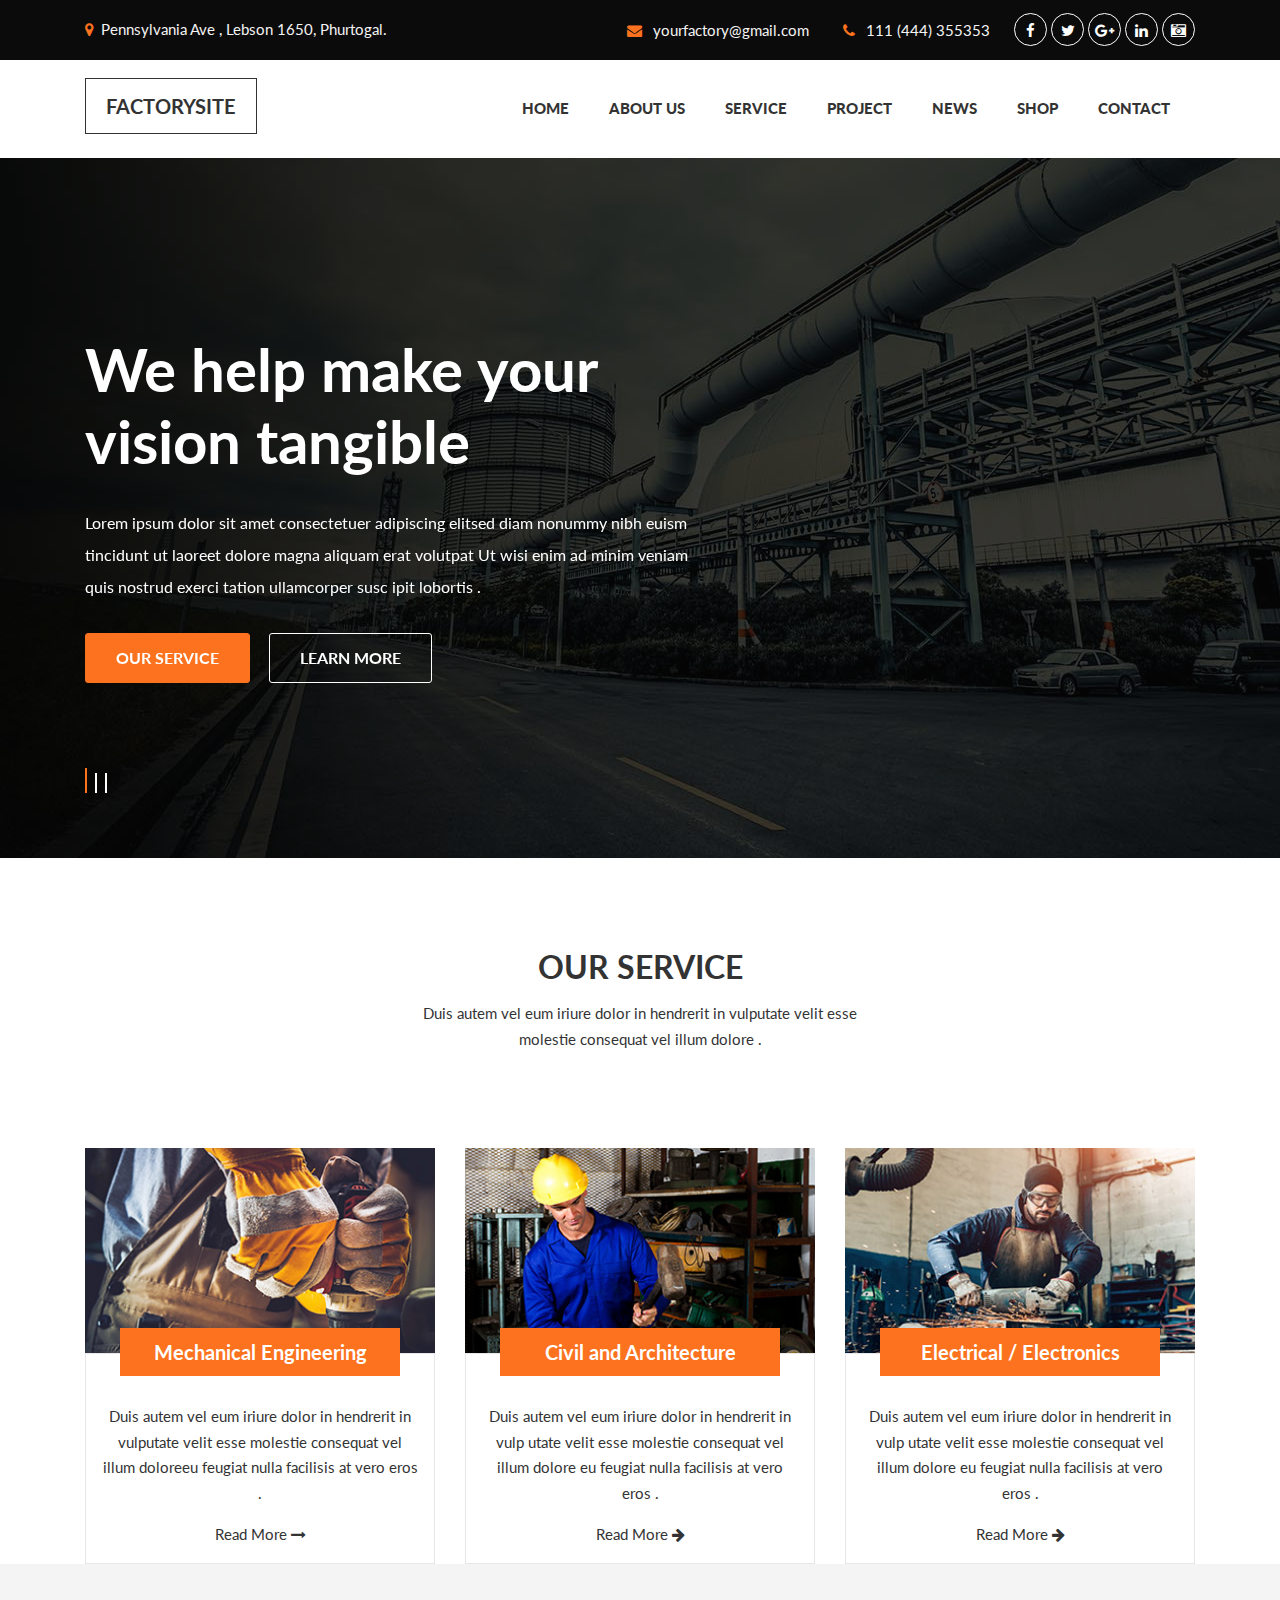
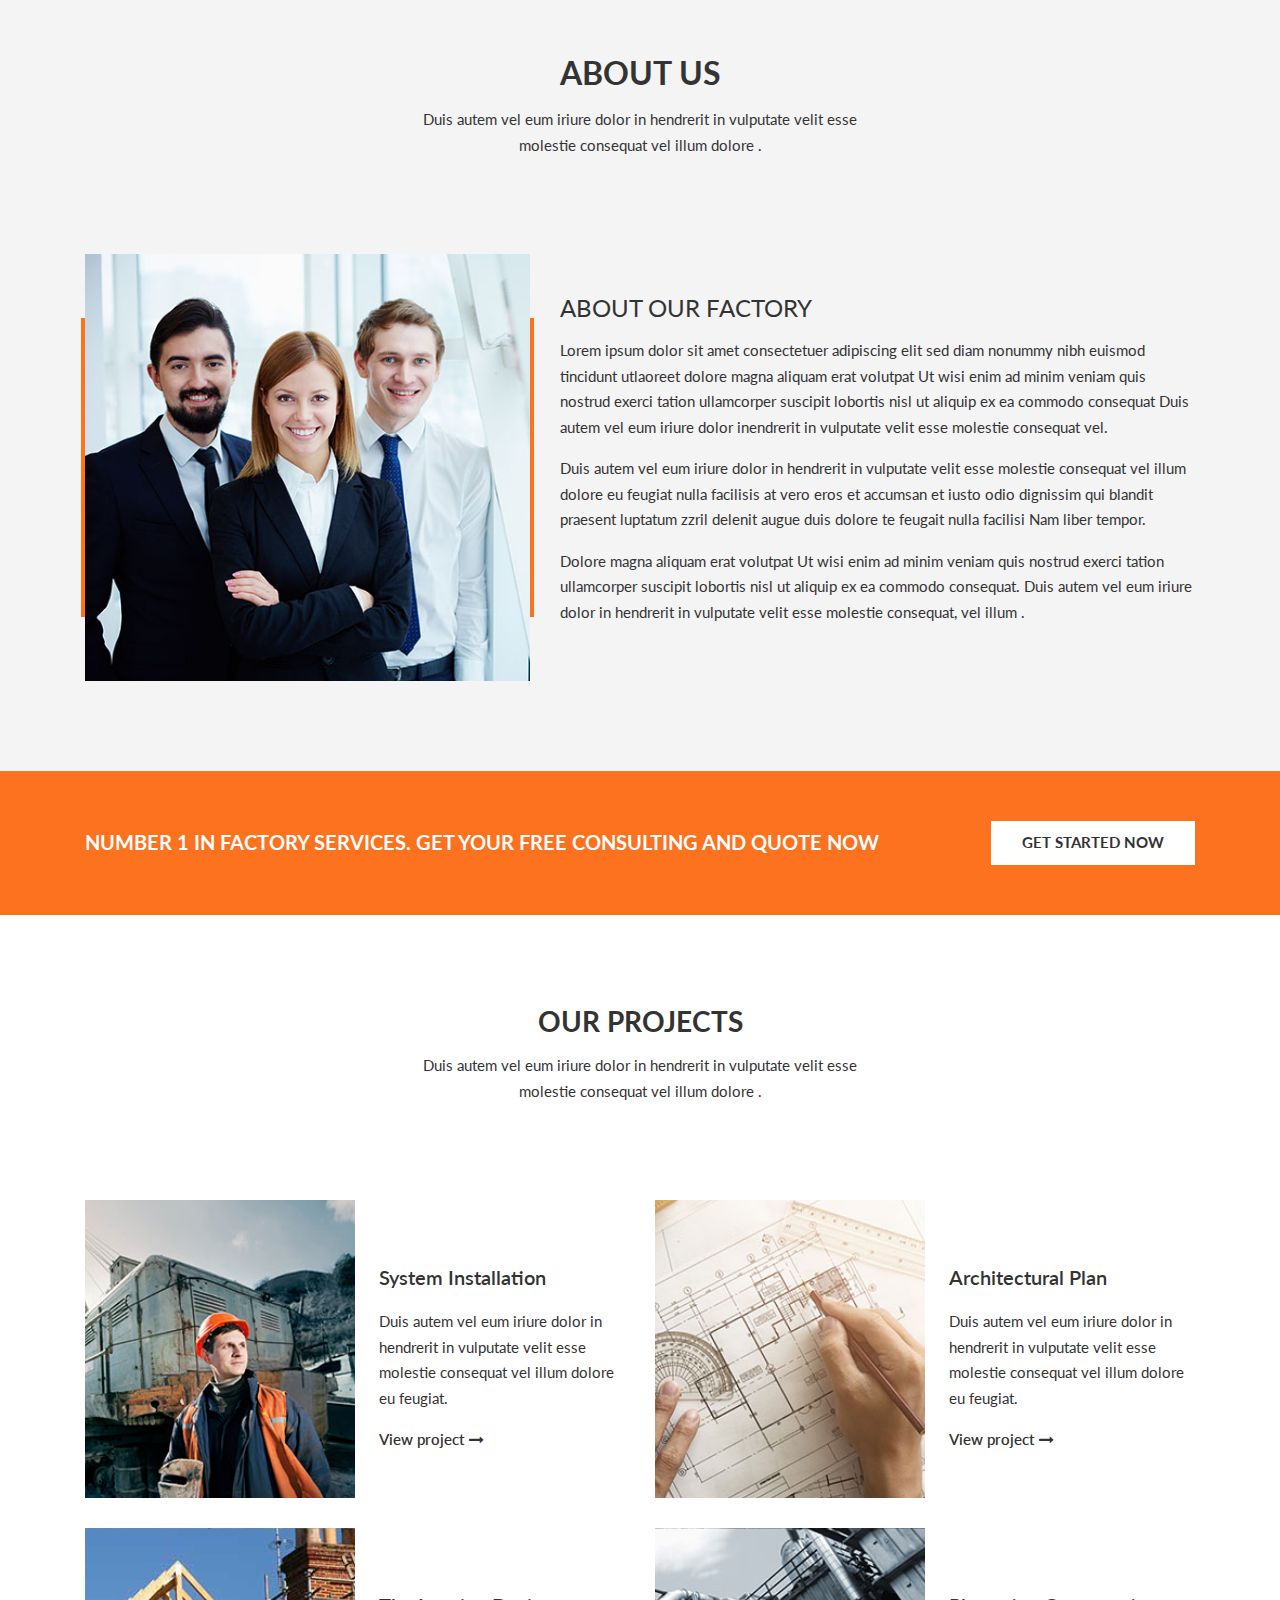
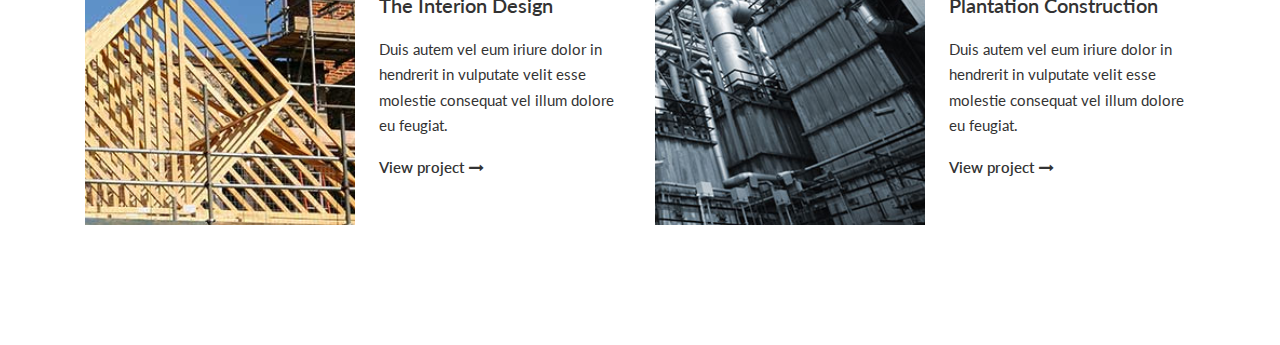
<file: class 49 bootstrap4-part-7/index.html>
<!DOCTYPE html>
<html lang="en">

<head>
    <meta charset="utf-8">
    <meta http-equiv="X-UA-Compatible" content="IE=edge">
    <meta name="viewport" content="width=device-width, initial-scale=1">
    <title>Factorysite</title>
    <!--bootstrap css-->
    <link href="assets/css/bootstrap.min.css" rel="stylesheet">
    <!--fontawesome css-->
    <link href="assets/css/font-awesome.min.css" rel="stylesheet">
    <!--owl carousel css-->
    <link href="assets/css/owl.carousel.css" rel="stylesheet">
    <!--style css-->
    <link href="assets/css/style.css" rel="stylesheet">
    <!--responsive css-->
    <link href="assets/css/responsive.css" rel="stylesheet">
    <!--Jquery js-->
    <script src="assets/js/jquery.min.js"></script>
</head>

<body>
    <!--header top area start here-->
    <div class="site-header">
        <div class="header-top">
            <div class="container">
                <div class="row">
                    <div class="col-lg-5">
                        <i class="fa fa-map-marker"></i>Pennsylvania Ave , Lebson 1650, Phurtogal.
                    </div>
                    <div class="col-lg-7 text-right">
                        <i class="fa fa-envelope"></i> yourfactory@gmail.com
                        <i class="fa fa-phone"></i> 111 (444) 355353
                        <span class="social-links">
                            <a href=""><i class="fa fa-facebook"></i></a>
                            <a href=""><i class="fa fa-twitter"></i></a>
                            <a href=""><i class="fa fa-google-plus"></i></a>
                            <a href=""><i class="fa fa-linkedin"></i></a>
                            <a href=""><i class="fa fa-camera-retro"></i></a>
                        </span>
                    </div>
                </div>
            </div>
        </div>
    </div>
    <!--header top area end here-->
    <!--header nav area start here-->
    <div class="header-area">
        <div class="container">
            <div class="row">
                <div class="col-lg-3">
                    <h2 class="site-logo">Factorysite</h2>
                </div>
                <div class="col-lg-9">
                    <div class="mainmenu text-right">
                        <ul>
                            <li>
                                <a href="">Home</a>
                            </li>
                            <li>
                                <a href="">About Us</a>
                            </li>
                            <li>
                                <a href="">Service</a>
                            </li>
                            <li>
                                <a href="">Project</a>
                            </li>
                            <li>
                                <a href="">News</a>
                            </li>
                            <li>
                                <a href="">Shop</a>
                            </li>
                            <li>
                                <a href="">Contact</a>
                            </li>
                        </ul>
                    </div>
                </div>
            </div>
        </div>
    </div>
    <!--header nav area end here-->
    <!--slider area start here-->
    <div class="slider-area owl-carousel">
        <div class="d-table single-slide-item slide-bg-1">
            <div class="d-table-cell">
                <div class="container">
                    <div class="row">
                        <div class="col-lg-7">
                            <h2>We help make your <br/> vision tangible </h2>
                            <p>Lorem ipsum dolor sit amet consectetuer adipiscing elitsed diam nonummy nibh euism tincidunt ut laoreet dolore magna aliquam erat volutpat Ut wisi enim ad minim veniam quis nostrud exerci tation ullamcorper susc ipit lobortis .</p>
                            <div class="slide-buttons">
                                <a href="" class="boxed-btn">our service</a>
                                <a href="" class="boxed-btn bordered-btn">learn more</a>
                            </div>
                        </div>
                    </div>
                </div>
            </div>
        </div>
        <div class="d-table single-slide-item slide-bg-1">
            <div class="d-table-cell">
                <div class="container">
                    <div class="row">
                        <div class="col-lg-7">
                            <h2>We help make your <br/> vision tangible </h2>
                            <p>Lorem ipsum dolor sit amet consectetuer adipiscing elitsed diam nonummy nibh euism tincidunt ut laoreet dolore magna aliquam erat volutpat Ut wisi enim ad minim veniam quis nostrud exerci tation ullamcorper susc ipit lobortis .</p>
                            <div class="slide-buttons">
                                <a href="" class="boxed-btn">our service</a>
                                <a href="" class="boxed-btn bordered-btn">learn more</a>
                            </div>
                        </div>
                    </div>
                </div>
            </div>
        </div>
        <div class="d-table single-slide-item slide-bg-1">
            <div class="d-table-cell">
                <div class="container">
                    <div class="row">
                        <div class="col-lg-7">
                            <h2>We help make your <br/> vision tangible </h2>
                            <p>Lorem ipsum dolor sit amet consectetuer adipiscing elitsed diam nonummy nibh euism tincidunt ut laoreet dolore magna aliquam erat volutpat Ut wisi enim ad minim veniam quis nostrud exerci tation ullamcorper susc ipit lobortis .</p>
                            <div class="slide-buttons">
                                <a href="" class="boxed-btn">our service</a>
                                <a href="" class="boxed-btn bordered-btn">learn more</a>
                            </div>
                        </div>
                    </div>
                </div>
            </div>
        </div>
    </div>
    <!--slider area end here-->
    <!--Service area start here-->
    <div class="section-padding padding-bottom-0">
        <div class="container">
            <div class="row justify-content-center">
                <div class="col-lg-5 text-center">
                    <h2 class="text-uppercase">OUR SERVICE</h2>
                    <p>Duis autem vel eum iriure dolor in hendrerit in vulputate velit esse molestie consequat vel illum dolore .</p>
                    <div class="space-80"></div>
                </div>
            </div>
            <div class="row">
                <div class="col-lg-4">
                    <div class="single-service-box">
                        <div class="service-box-bg service-bg-1"></div>
                        <div class="service-box-title">
                            <h2>Mechanical Engineering</h2>
                        </div>
                        <div class="service-box-content">
                            <p>Duis autem vel eum iriure dolor in hendrerit in vulputate velit esse molestie consequat vel illum doloreeu feugiat nulla facilisis at vero eros .</p>
                            <a href="" class="service-btn">Read More <i class="fa fa-long-arrow-right"></i></a>
                        </div>
                    </div>
                </div>
                <div class="col-lg-4">
                    <div class="single-service-box">
                        <div class="service-box-bg service-bg-2"></div>
                        <div class="service-box-title">
                            <h2>Civil and Architecture</h2>
                        </div>
                        <div class="service-box-content">
                            <p>Duis autem vel eum iriure dolor in hendrerit in vulp utate velit esse molestie consequat vel illum dolore eu feugiat nulla facilisis at vero eros .</p>
                            <a href="" class="service-btn">Read More <i class="fa fa-arrow-right"></i></a>
                        </div>
                    </div>
                </div>
                <div class="col-lg-4">
                    <div class="single-service-box">
                        <div class="service-box-bg service-bg-3"></div>
                        <div class="service-box-title">
                            <h2>Electrical / Electronics</h2>
                        </div>
                        <div class="service-box-content">
                            <p>Duis autem vel eum iriure dolor in hendrerit in vulp utate velit esse molestie consequat vel illum dolore eu feugiat nulla facilisis at vero eros .</p>
                            <a href="" class="service-btn">Read More <i class="fa fa-arrow-right"></i></a>
                        </div>
                    </div>
                </div>
            </div>
        </div>
    </div>
    <!--Service area end here-->
    <!--About area start here-->
    <div class="section-padding section-gray">
        <div class="container">
            <div class="row justify-content-center">
                <div class="col-lg-5 text-center">
                    <h2>ABOUT US</h2>
                    <p>Duis autem vel eum iriure dolor in hendrerit in vulputate velit esse molestie consequat vel illum dolore .</p>
                    <div class="space-80"></div>
                </div>
            </div>
            <div class="row">
                <div class="col-lg-5">
                    <div class="bordered-image">
                        <img src="assets/img/about.jpg" alt="">
                    </div>
                </div>
                <div class="col-lg-7">
                    <div class="about-text">
                        <h4>ABOUT OUR FACTORY</h4>
                        <p>Lorem ipsum dolor sit amet consectetuer adipiscing elit sed diam nonummy nibh euismod tincidunt utlaoreet dolore magna aliquam erat volutpat Ut wisi enim ad minim veniam quis nostrud exerci tation ullamcorper suscipit lobortis nisl ut aliquip ex ea commodo consequat Duis autem vel eum iriure dolor inendrerit in vulputate velit esse molestie consequat vel.</p>
                        <p>Duis autem vel eum iriure dolor in hendrerit in vulputate velit esse molestie consequat vel illum dolore eu feugiat nulla facilisis at vero eros et accumsan et iusto odio dignissim qui blandit praesent luptatum zzril delenit augue duis dolore te feugait nulla facilisi Nam liber tempor.</p>
                        <p>Dolore magna aliquam erat volutpat Ut wisi enim ad minim veniam quis nostrud exerci tation ullamcorper suscipit lobortis nisl ut aliquip ex ea commodo consequat. Duis autem vel eum iriure dolor in hendrerit in vulputate velit esse molestie consequat, vel illum .</p>
                    </div>
                </div>
            </div>
        </div>
    </div>
    <!--About area end here-->
    <!--cta area end here-->
    <div class="cta-area">
        <div class="container">
            <div class="row">
                <div class="col-lg-9">
                    <h2 class="text-uppercase">Number 1 in factory services. get your free consulting and quote now</h2>
                </div>
                <div class="col-lg-3 text-right">
                    <a href="" class="boxed-btn">get started now</a>
                </div>
            </div>
        </div>
    </div>
    <!--cta area end here-->

    <!-- Project area start -->
    <div class="section-padding">
        <div class="container">
            <div class="row justify-content-center">
                <div class="col-lg-5 text-center">
                    <h3 class="text-uppercase">Our projects</h3>
                    <p>Duis autem vel eum iriure dolor in hendrerit in vulputate
                       velit esse molestie consequat vel illum dolore .</p>
                       <div class="space-80"></div>
                </div>
            </div>
            <div class="row">
                <div class="col-lg-6">
                    <div class="single-project-item">
                        <div class="project-item project-bg-1"></div>
                        <h3>System Installation</h3>
                        <p>Duis autem vel eum iriure dolor in hendrerit in vulputate velit esse molestie consequat vel illum dolore eu feugiat.</p>
                        <a href="#" class="inline-btn">View project<i class="fa fa-long-arrow-right"></i></a>
                    </div>
                </div>
                <div class="col-lg-6">
                    <div class="single-project-item">
                        <div class="project-item project-bg-2"></div>
                        <h3>Architectural Plan</h3>
                        <p>Duis autem vel eum iriure dolor in hendrerit in vulputate velit esse molestie consequat vel illum dolore eu feugiat.</p>
                        <a href="#" class="inline-btn">View project<i class="fa fa-long-arrow-right"></i></a>
                    </div>
                </div>
                <div class="col-lg-6">
                    <div class="single-project-item">
                        <div class="project-item project-bg-3"></div>
                        <h3>The Interion Design</h3>
                        <p>Duis autem vel eum iriure dolor in hendrerit in vulputate velit esse molestie consequat vel illum dolore eu feugiat.</p>
                        <a href="#" class="inline-btn">View project<i class="fa fa-long-arrow-right"></i></a>
                    </div>
                </div>
                <div class="col-lg-6">
                    <div class="single-project-item">
                        <div class="project-item project-bg-4"></div>
                        <h3>Plantation Construction</h3>
                        <p>Duis autem vel eum iriure dolor in hendrerit in vulputate velit esse molestie consequat vel illum dolore eu feugiat.</p>
                        <a href="#" class="inline-btn">View project<i class="fa fa-long-arrow-right"></i></a>
                    </div>
                </div>
            </div>
        </div>
    </div>
    <!-- Project area end -->

    <!--propper js-->
    <script src="assets/js/propper-1.12.3.js"></script>
    <!--owl carosel js-->
    <script src="assets/js/owl.carousel.min.js"></script>
    <!--bootstrap js-->
    <script src="assets/js/bootstrap.min.js"></script>
    <!--main js-->
    <script src="assets/js/main.js"></script>
</body>

</html>
</file>
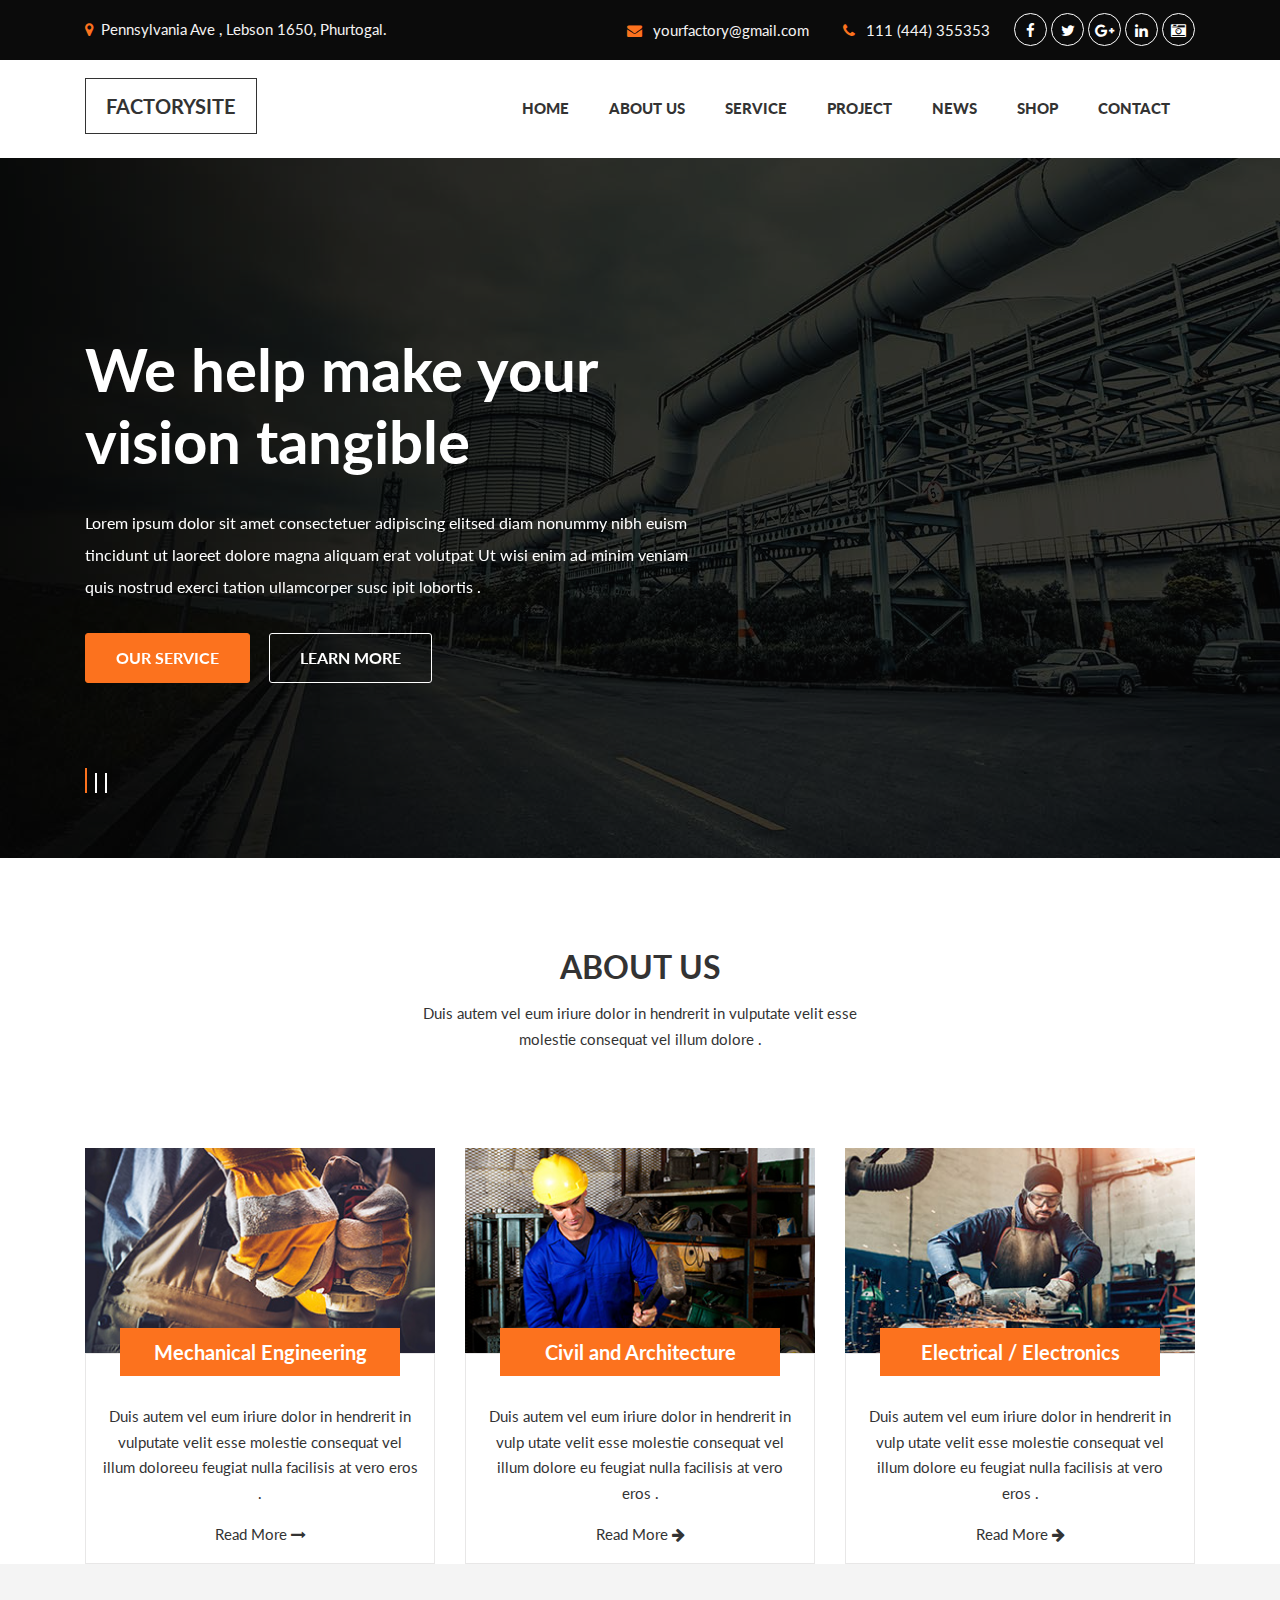
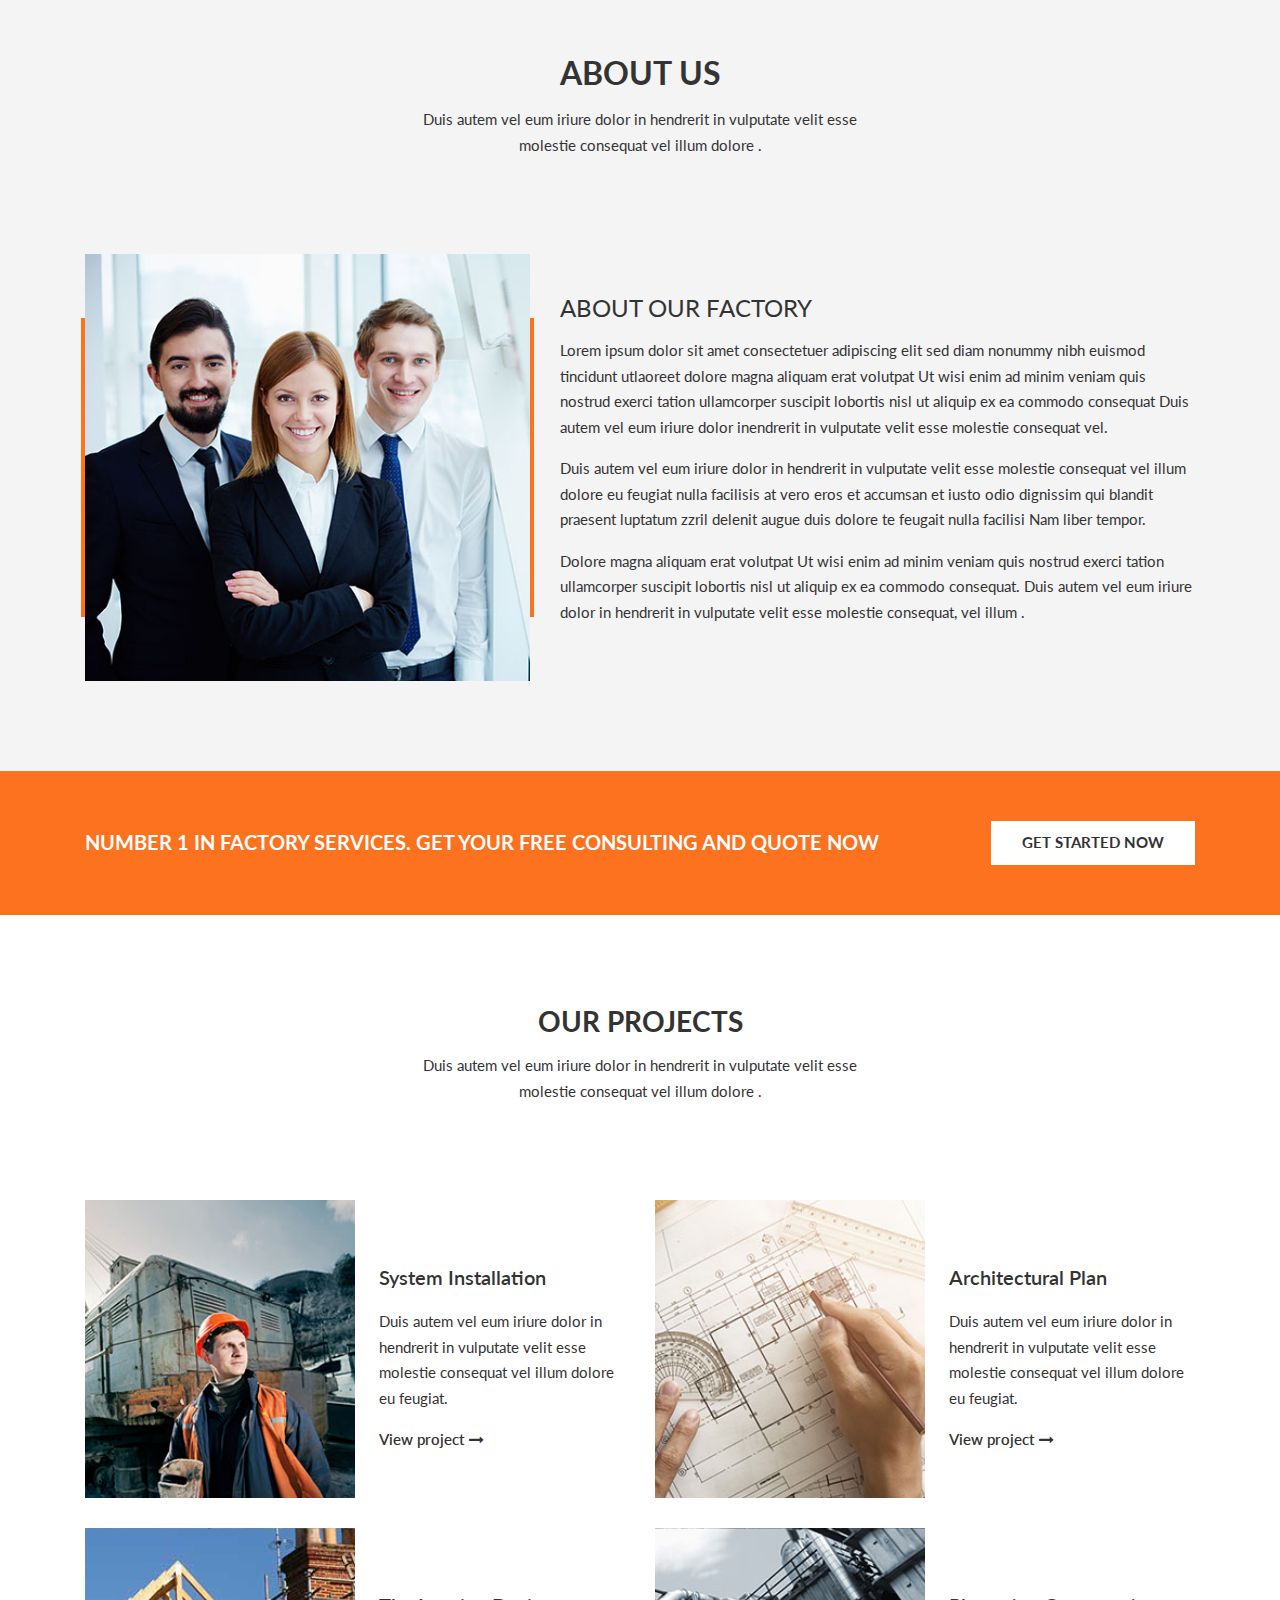
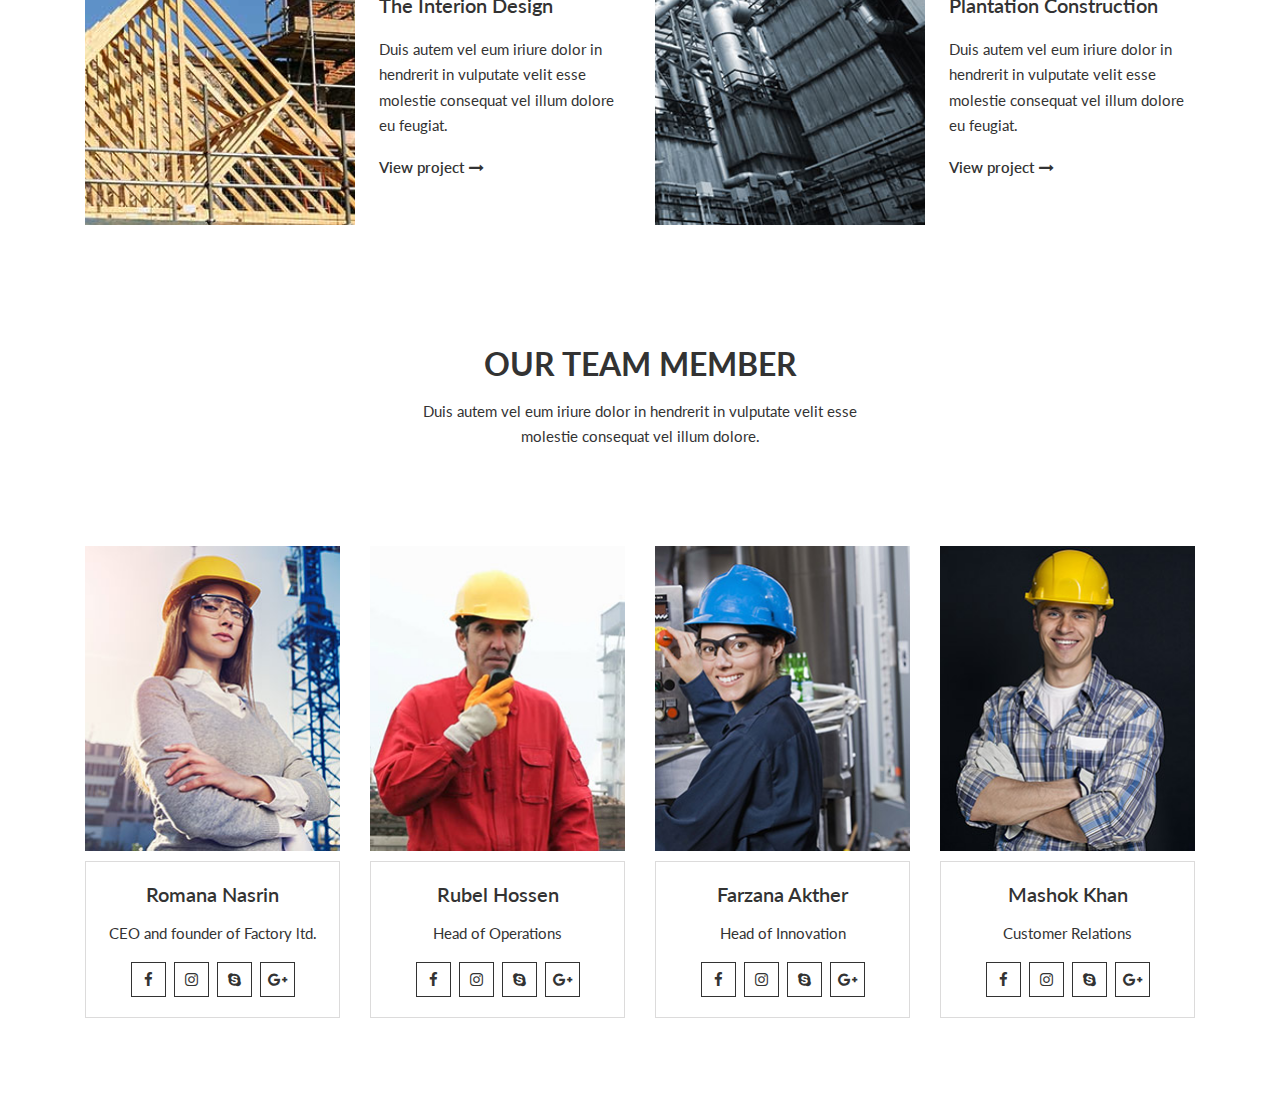
<file: class-50-bootstrap4-part-8/index.html>
<!DOCTYPE html>
<html lang="en">

<head>
    <meta charset="utf-8">
    <meta http-equiv="X-UA-Compatible" content="IE=edge">
    <meta name="viewport" content="width=device-width, initial-scale=1">
    <title>Factorysite</title>
    <!--bootstrap css-->
    <link href="assets/css/bootstrap.min.css" rel="stylesheet">
    <!--fontawesome css-->
    <link href="assets/css/font-awesome.min.css" rel="stylesheet">
    <!--owl carousel css-->
    <link href="assets/css/owl.carousel.css" rel="stylesheet">
    <!--style css-->
    <link href="assets/css/style.css" rel="stylesheet">
    <!--responsive css-->
    <link href="assets/css/responsive.css" rel="stylesheet">
    <!--Jquery js-->
    <script src="assets/js/jquery.min.js"></script>
</head>

<body>
    <!--header top area start here-->
    <div class="site-header">
        <div class="header-top">
            <div class="container">
                <div class="row">
                    <div class="col-lg-5">
                        <i class="fa fa-map-marker"></i>Pennsylvania Ave , Lebson 1650, Phurtogal.
                    </div>
                    <div class="col-lg-7 text-right">
                        <i class="fa fa-envelope"></i> yourfactory@gmail.com
                        <i class="fa fa-phone"></i> 111 (444) 355353
                        <span class="social-links">
                            <a href=""><i class="fa fa-facebook"></i></a>
                            <a href=""><i class="fa fa-twitter"></i></a>
                            <a href=""><i class="fa fa-google-plus"></i></a>
                            <a href=""><i class="fa fa-linkedin"></i></a>
                            <a href=""><i class="fa fa-camera-retro"></i></a>
                        </span>
                    </div>
                </div>
            </div>
        </div>
    </div>
    <!--header top area end here-->
    <!--header nav area start here-->
    <div class="header-area">
        <div class="container">
            <div class="row">
                <div class="col-lg-3">
                    <h2 class="site-logo">Factorysite</h2>
                </div>
                <div class="col-lg-9">
                    <div class="mainmenu text-right">
                        <ul>
                            <li>
                                <a href="">Home</a>
                            </li>
                            <li>
                                <a href="">About Us</a>
                            </li>
                            <li>
                                <a href="">Service</a>
                            </li>
                            <li>
                                <a href="">Project</a>
                            </li>
                            <li>
                                <a href="">News</a>
                            </li>
                            <li>
                                <a href="">Shop</a>
                            </li>
                            <li>
                                <a href="">Contact</a>
                            </li>
                        </ul>
                    </div>
                </div>
            </div>
        </div>
    </div>
    <!--header nav area end here-->
    <!--slider area start here-->
    <div class="slider-area owl-carousel">
        <div class="d-table single-slide-item slide-bg-1">
            <div class="d-table-cell">
                <div class="container">
                    <div class="row">
                        <div class="col-lg-7">
                            <h2>We help make your <br/> vision tangible </h2>
                            <p>Lorem ipsum dolor sit amet consectetuer adipiscing elitsed diam nonummy nibh euism tincidunt ut laoreet dolore magna aliquam erat volutpat Ut wisi enim ad minim veniam quis nostrud exerci tation ullamcorper susc ipit lobortis .</p>
                            <div class="slide-buttons">
                                <a href="" class="boxed-btn">our service</a>
                                <a href="" class="boxed-btn bordered-btn">learn more</a>
                            </div>
                        </div>
                    </div>
                </div>
            </div>
        </div>
        <div class="d-table single-slide-item slide-bg-1">
            <div class="d-table-cell">
                <div class="container">
                    <div class="row">
                        <div class="col-lg-7">
                            <h2>We help make your <br/> vision tangible </h2>
                            <p>Lorem ipsum dolor sit amet consectetuer adipiscing elitsed diam nonummy nibh euism tincidunt ut laoreet dolore magna aliquam erat volutpat Ut wisi enim ad minim veniam quis nostrud exerci tation ullamcorper susc ipit lobortis .</p>
                            <div class="slide-buttons">
                                <a href="" class="boxed-btn">our service</a>
                                <a href="" class="boxed-btn bordered-btn">learn more</a>
                            </div>
                        </div>
                    </div>
                </div>
            </div>
        </div>
        <div class="d-table single-slide-item slide-bg-1">
            <div class="d-table-cell">
                <div class="container">
                    <div class="row">
                        <div class="col-lg-7">
                            <h2>We help make your <br/> vision tangible </h2>
                            <p>Lorem ipsum dolor sit amet consectetuer adipiscing elitsed diam nonummy nibh euism tincidunt ut laoreet dolore magna aliquam erat volutpat Ut wisi enim ad minim veniam quis nostrud exerci tation ullamcorper susc ipit lobortis .</p>
                            <div class="slide-buttons">
                                <a href="" class="boxed-btn">our service</a>
                                <a href="" class="boxed-btn bordered-btn">learn more</a>
                            </div>
                        </div>
                    </div>
                </div>
            </div>
        </div>
    </div>
    <!--slider area end here-->
    <!--Service area start here-->
    <div class="section-padding padding-bottom-0">
        <div class="container">
            <div class="row justify-content-center">
                <div class="col-lg-5 text-center">
                    <h2 class="text-uppercase">About Us</h2>
                    <p>Duis autem vel eum iriure dolor in hendrerit in vulputate velit esse molestie consequat vel illum dolore .</p>
                    <div class="space-80"></div>
                </div>
            </div>
            <div class="row">
                <div class="col-lg-4">
                    <div class="single-service-box">
                        <div class="service-box-bg service-bg-1"></div>
                        <div class="service-box-title">
                            <h2>Mechanical Engineering</h2>
                        </div>
                        <div class="service-box-content">
                            <p>Duis autem vel eum iriure dolor in hendrerit in vulputate velit esse molestie consequat vel illum doloreeu feugiat nulla facilisis at vero eros .</p>
                            <a href="" class="service-btn">Read More <i class="fa fa-long-arrow-right"></i></a>
                        </div>
                    </div>
                </div>
                <div class="col-lg-4">
                    <div class="single-service-box">
                        <div class="service-box-bg service-bg-2"></div>
                        <div class="service-box-title">
                            <h2>Civil and Architecture</h2>
                        </div>
                        <div class="service-box-content">
                            <p>Duis autem vel eum iriure dolor in hendrerit in vulp utate velit esse molestie consequat vel illum dolore eu feugiat nulla facilisis at vero eros .</p>
                            <a href="" class="service-btn">Read More <i class="fa fa-arrow-right"></i></a>
                        </div>
                    </div>
                </div>
                <div class="col-lg-4">
                    <div class="single-service-box">
                        <div class="service-box-bg service-bg-3"></div>
                        <div class="service-box-title">
                            <h2>Electrical / Electronics</h2>
                        </div>
                        <div class="service-box-content">
                            <p>Duis autem vel eum iriure dolor in hendrerit in vulp utate velit esse molestie consequat vel illum dolore eu feugiat nulla facilisis at vero eros .</p>
                            <a href="" class="service-btn">Read More <i class="fa fa-arrow-right"></i></a>
                        </div>
                    </div>
                </div>
            </div>
        </div>
    </div>
    <!--Service area end here-->
    <!--About area start here-->
    <div class="section-padding section-gray">
        <div class="container">
            <div class="row justify-content-center">
                <div class="col-lg-5 text-center">
                    <h2>ABOUT US</h2>
                    <p>Duis autem vel eum iriure dolor in hendrerit in vulputate velit esse molestie consequat vel illum dolore .</p>
                    <div class="space-80"></div>
                </div>
            </div>
            <div class="row">
                <div class="col-lg-5">
                    <div class="bordered-image">
                        <img src="assets/img/about.jpg" alt="">
                    </div>
                </div>
                <div class="col-lg-7">
                    <div class="about-text">
                        <h4>ABOUT OUR FACTORY</h4>
                        <p>Lorem ipsum dolor sit amet consectetuer adipiscing elit sed diam nonummy nibh euismod tincidunt utlaoreet dolore magna aliquam erat volutpat Ut wisi enim ad minim veniam quis nostrud exerci tation ullamcorper suscipit lobortis nisl ut aliquip ex ea commodo consequat Duis autem vel eum iriure dolor inendrerit in vulputate velit esse molestie consequat vel.</p>
                        <p>Duis autem vel eum iriure dolor in hendrerit in vulputate velit esse molestie consequat vel illum dolore eu feugiat nulla facilisis at vero eros et accumsan et iusto odio dignissim qui blandit praesent luptatum zzril delenit augue duis dolore te feugait nulla facilisi Nam liber tempor.</p>
                        <p>Dolore magna aliquam erat volutpat Ut wisi enim ad minim veniam quis nostrud exerci tation ullamcorper suscipit lobortis nisl ut aliquip ex ea commodo consequat. Duis autem vel eum iriure dolor in hendrerit in vulputate velit esse molestie consequat, vel illum .</p>
                    </div>
                </div>
            </div>
        </div>
    </div>
    <!--About area end here-->
    <!--cta area end here-->
    <div class="cta-area">
        <div class="container">
            <div class="row">
                <div class="col-lg-9">
                    <h2 class="text-uppercase">Number 1 in factory services. get your free consulting and quote now</h2>
                </div>
                <div class="col-lg-3 text-right">
                    <a href="" class="boxed-btn">get started now</a>
                </div>
            </div>
        </div>
    </div>
    <!--cta area end here-->
    <!-- Project area start -->
    <div class="section-padding">
        <div class="container">
            <div class="row justify-content-center">
                <div class="col-lg-5 text-center">
                    <h3 class="text-uppercase">Our projects</h3>
                    <p>Duis autem vel eum iriure dolor in hendrerit in vulputate velit esse molestie consequat vel illum dolore .</p>
                    <div class="space-80"></div>
                </div>
            </div>
            <div class="row">
                <div class="col-lg-6">
                    <div class="single-project-item">
                        <div class="project-item project-bg-1"></div>
                        <h3>System Installation</h3>
                        <p>Duis autem vel eum iriure dolor in hendrerit in vulputate velit esse molestie consequat vel illum dolore eu feugiat.</p>
                        <a href="#" class="inline-btn">View project<i class="fa fa-long-arrow-right"></i></a>
                    </div>
                </div>
                <div class="col-lg-6">
                    <div class="single-project-item">
                        <div class="project-item project-bg-2"></div>
                        <h3>Architectural Plan</h3>
                        <p>Duis autem vel eum iriure dolor in hendrerit in vulputate velit esse molestie consequat vel illum dolore eu feugiat.</p>
                        <a href="#" class="inline-btn">View project<i class="fa fa-long-arrow-right"></i></a>
                    </div>
                </div>
                <div class="col-lg-6">
                    <div class="single-project-item">
                        <div class="project-item project-bg-3"></div>
                        <h3>The Interion Design</h3>
                        <p>Duis autem vel eum iriure dolor in hendrerit in vulputate velit esse molestie consequat vel illum dolore eu feugiat.</p>
                        <a href="#" class="inline-btn">View project<i class="fa fa-long-arrow-right"></i></a>
                    </div>
                </div>
                <div class="col-lg-6">
                    <div class="single-project-item">
                        <div class="project-item project-bg-4"></div>
                        <h3>Plantation Construction</h3>
                        <p>Duis autem vel eum iriure dolor in hendrerit in vulputate velit esse molestie consequat vel illum dolore eu feugiat.</p>
                        <a href="#" class="inline-btn">View project<i class="fa fa-long-arrow-right"></i></a>
                    </div>
                </div>
            </div>
        </div>
    </div>
    <!-- Project area end -->

    <!--Team area start here-->
    <div class="section-padding padding-top-0">
        <div class="container">
            <div class="row justify-content-center">
                <div class="col-lg-5 text-center">
                    <h2>OUR TEAM MEMBER</h2>
                    <p>Duis autem vel eum iriure dolor in hendrerit in vulputate velit esse molestie consequat vel illum dolore.</p>
                    <div class="space-80"></div>
                </div>
            </div>
            <div class="row">
                <div class="col-lg-3">
                    <div class="single-team-member">
                        <div class="team-thumb thumb-bg-1"></div>
                        <div class="team-info">
                            <h3>Romana Nasrin</h3>
                            <p>CEO and founder of Factory ltd.</p>
                            <div class="team-social-links">
                                <a href=""><i class="fa fa-facebook"></i></a>
                                <a href=""><i class="fa fa-instagram"></i></a>
                                <a href=""><i class="fa fa-skype"></i></a>
                                <a href=""><i class="fa fa-google-plus"></i></a>
                            </div>
                        </div>
                    </div>
                </div>
                <div class="col-lg-3">
                    <div class="single-team-member">
                        <div class="team-thumb thumb-bg-2"></div>
                        <div class="team-info">
                            <h3>Rubel Hossen</h3>
                            <p>Head of Operations</p>
                            <div class="team-social-links">
                                <a href=""><i class="fa fa-facebook"></i></a>
                                <a href=""><i class="fa fa-instagram"></i></a>
                                <a href=""><i class="fa fa-skype"></i></a>
                                <a href=""><i class="fa fa-google-plus"></i></a>
                            </div>
                        </div>
                    </div>
                </div>
                <div class="col-lg-3">
                    <div class="single-team-member">
                        <div class="team-thumb thumb-bg-3"></div>
                        <div class="team-info">
                            <h3>Farzana Akther</h3>
                            <p>Head of Innovation</p>
                            <div class="team-social-links">
                                <a href=""><i class="fa fa-facebook"></i></a>
                                <a href=""><i class="fa fa-instagram"></i></a>
                                <a href=""><i class="fa fa-skype"></i></a>
                                <a href=""><i class="fa fa-google-plus"></i></a>
                            </div>
                        </div>
                    </div>
                </div>
                <div class="col-lg-3">
                    <div class="single-team-member">
                        <div class="team-thumb thumb-bg-4"></div>
                        <div class="team-info">
                            <h3>Mashok Khan</h3>
                            <p>Customer Relations</p>
                            <div class="team-social-links">
                                <a href=""><i class="fa fa-facebook"></i></a>
                                <a href=""><i class="fa fa-instagram"></i></a>
                                <a href=""><i class="fa fa-skype"></i></a>
                                <a href=""><i class="fa fa-google-plus"></i></a>
                            </div>
                        </div>
                    </div>
                </div>
            </div>
        </div>
    </div>
    <!--team area end here-->
    
    <!--propper js-->
    <script src="assets/js/propper-1.12.3.js"></script>
    <!--owl carosel js-->
    <script src="assets/js/owl.carousel.min.js"></script>
    <!--bootstrap js-->
    <script src="assets/js/bootstrap.min.js"></script>
    <!--main js-->
    <script src="assets/js/main.js"></script>
</body>

</html>
</file>
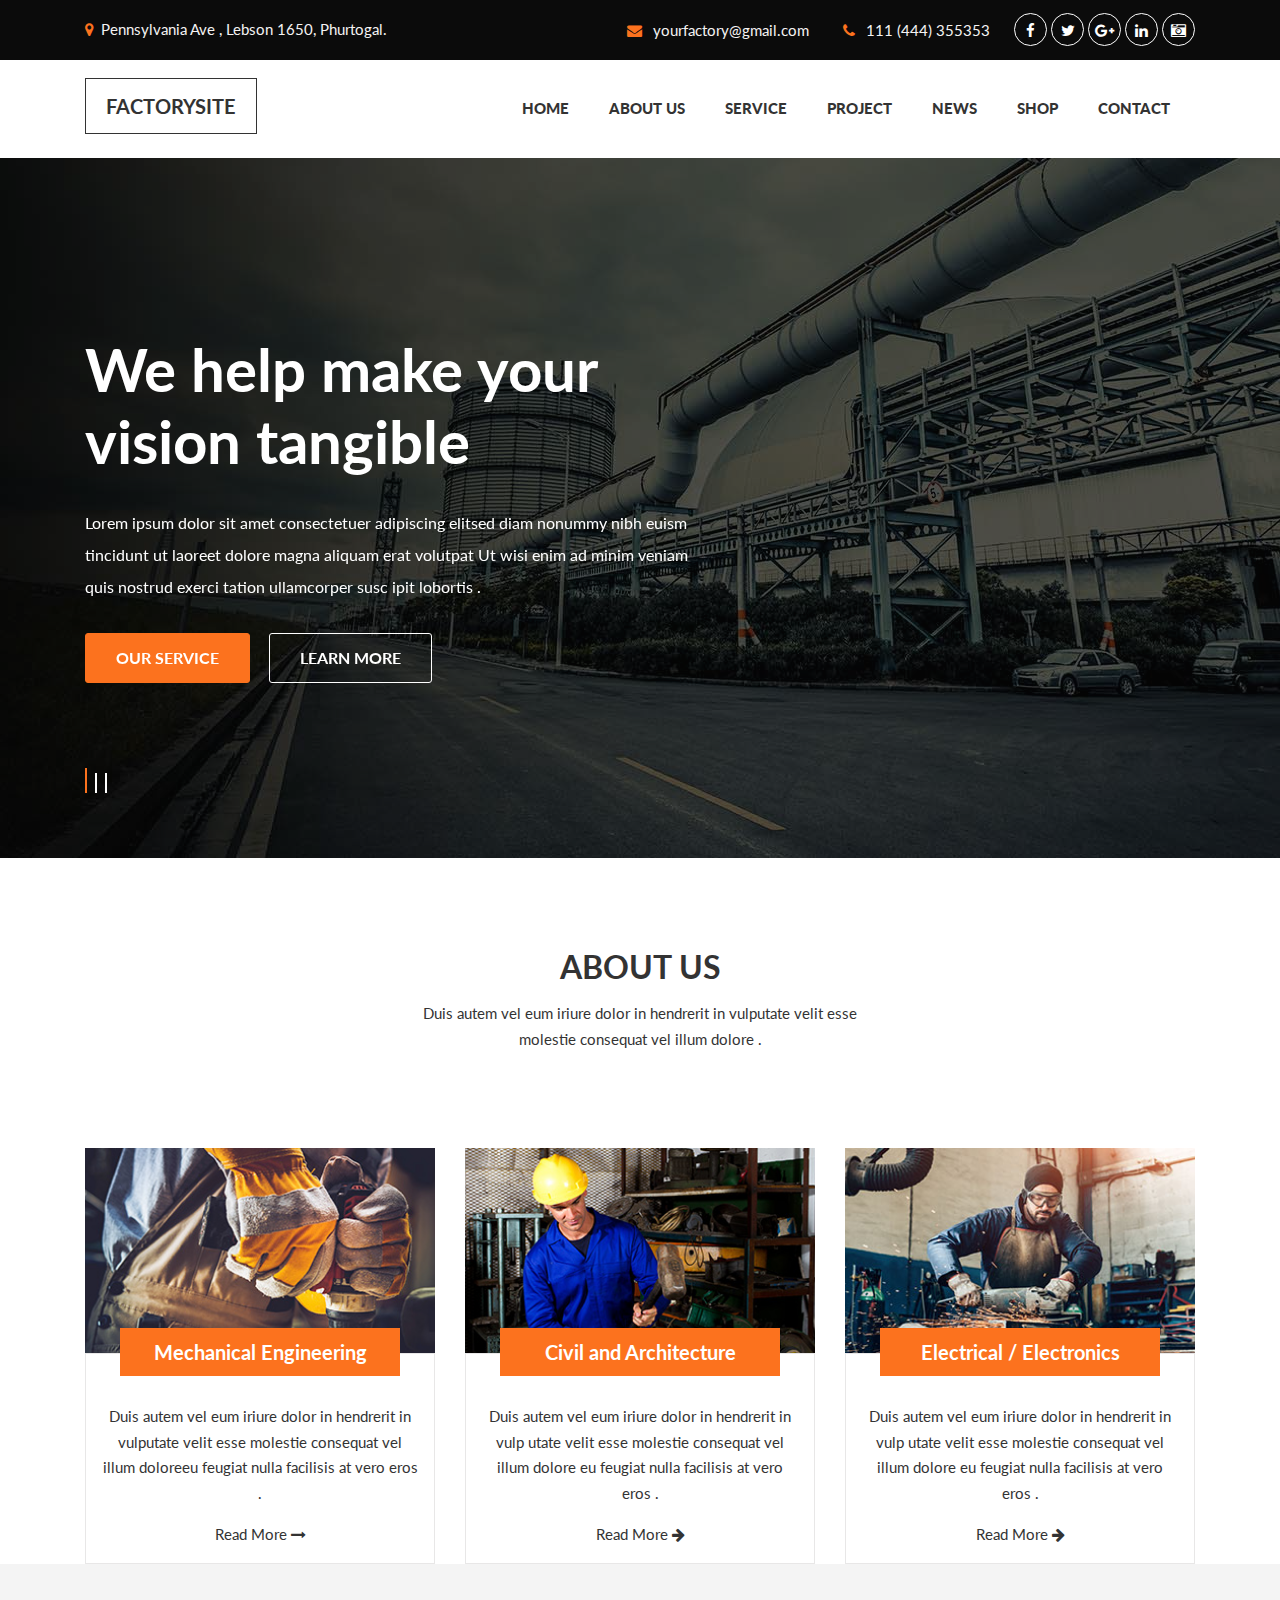
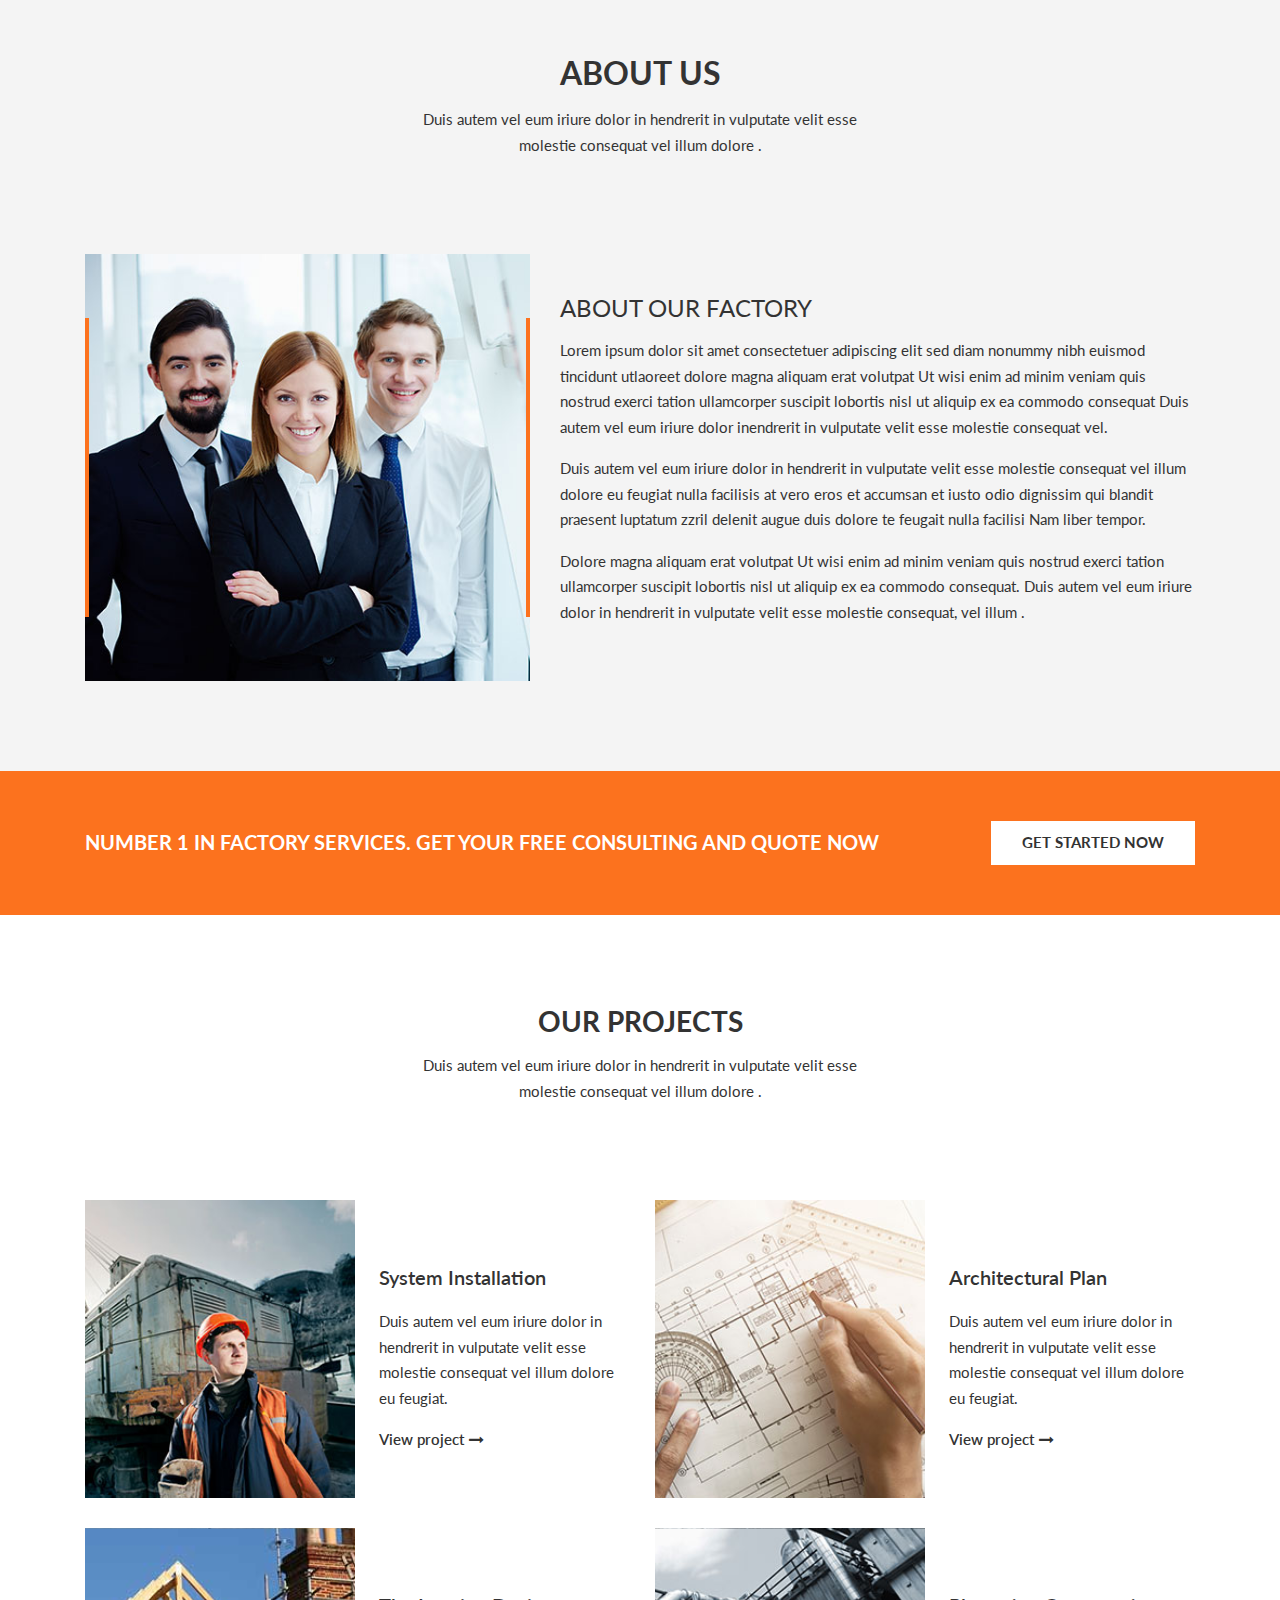
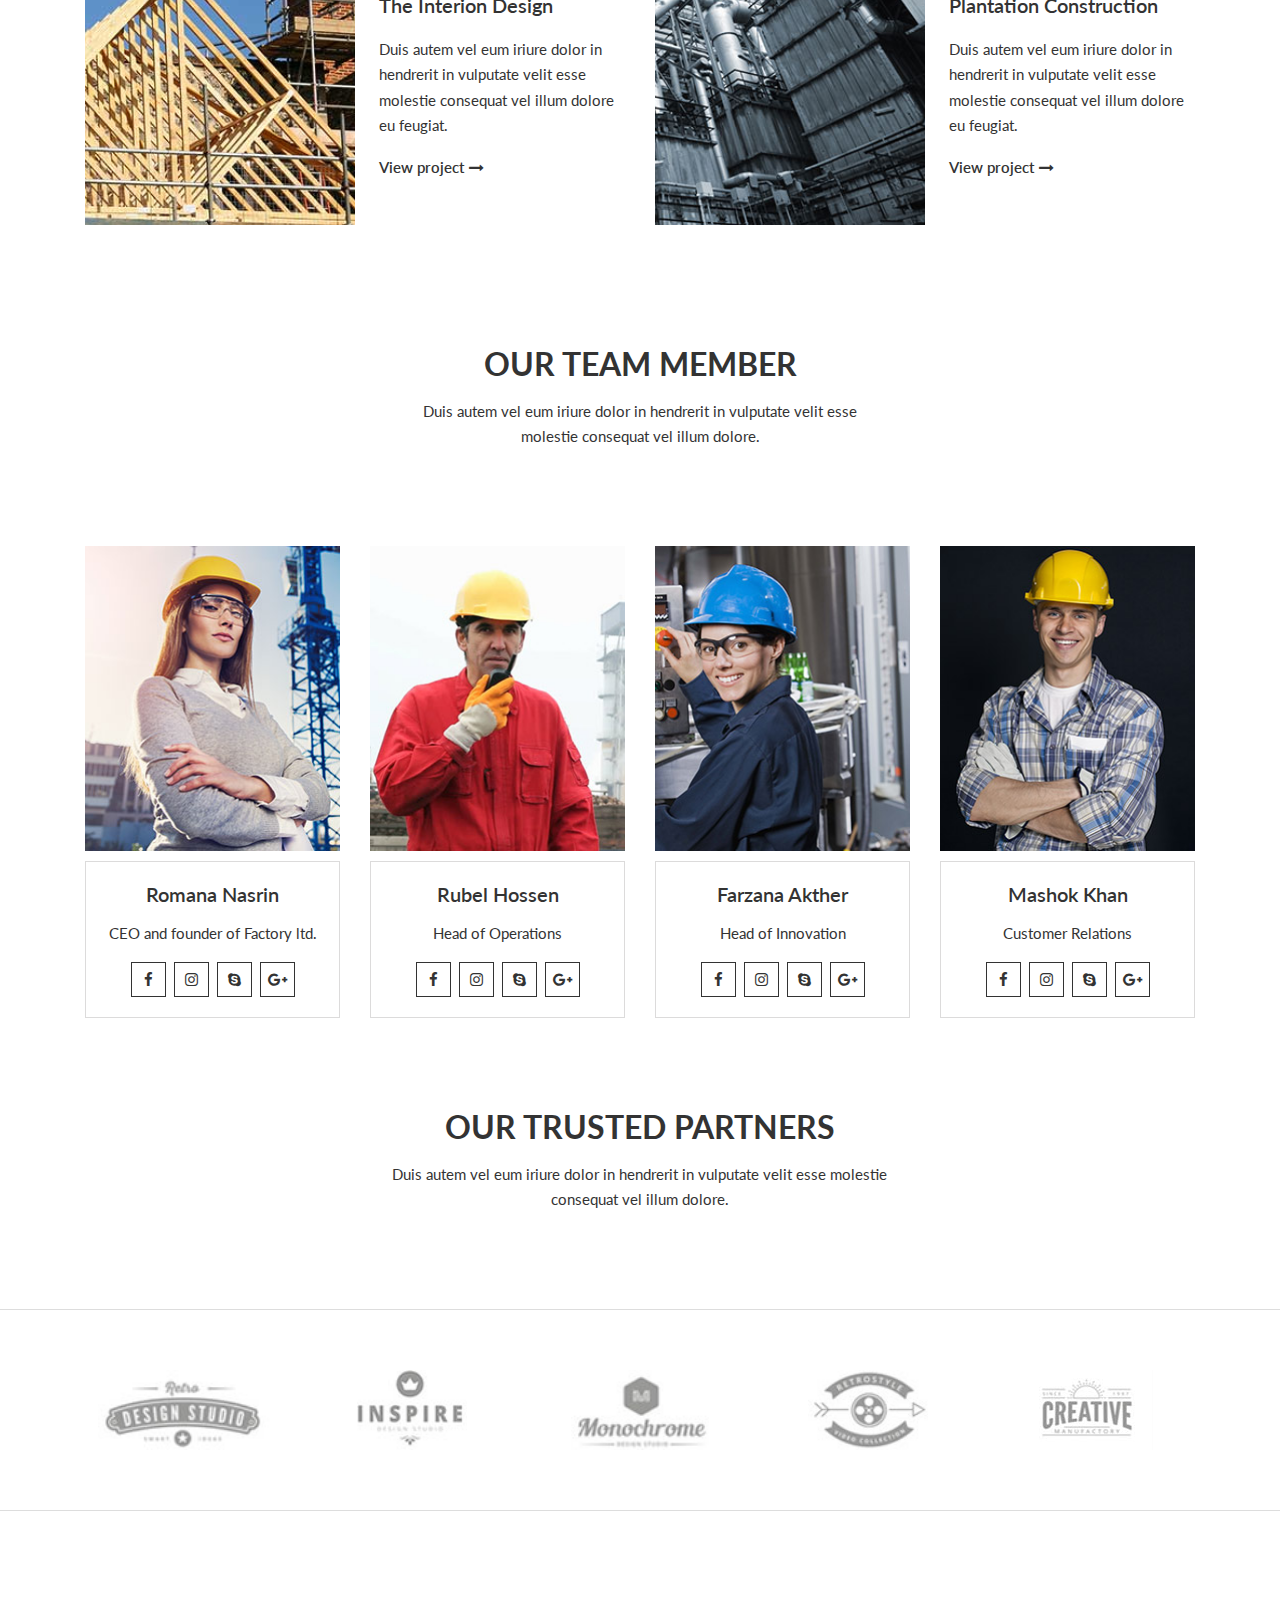
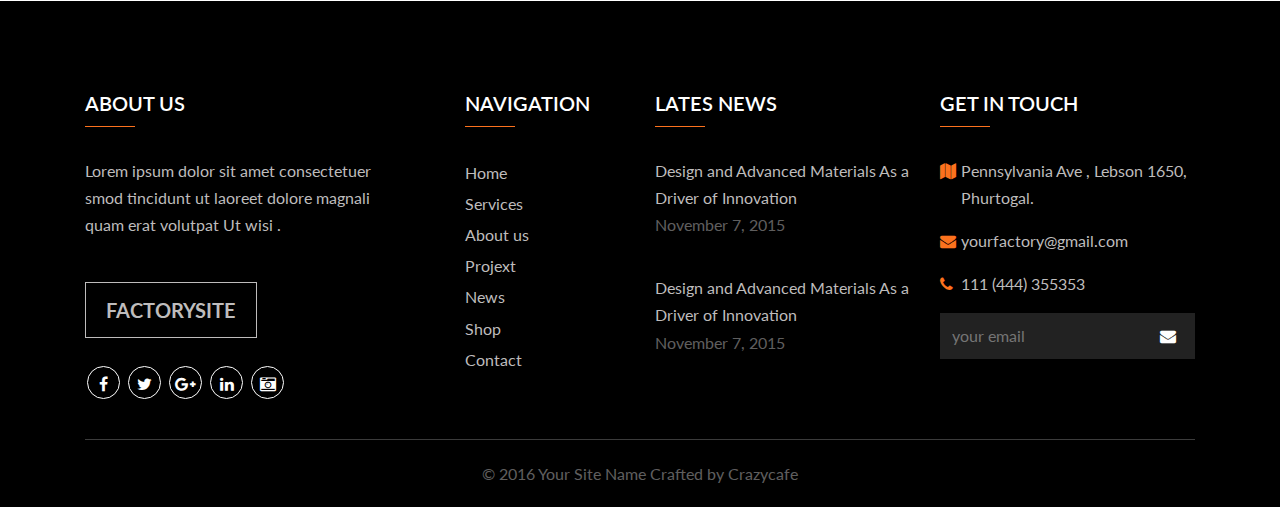
<file: class-51-bootstrap4-part-9/index.html>
<!DOCTYPE html>
<html lang="en">

<head>
    <meta charset="utf-8">
    <meta http-equiv="X-UA-Compatible" content="IE=edge">
    <meta name="viewport" content="width=device-width, initial-scale=1">
    <title>Factorysite</title>
    <!--bootstrap css-->
    <link href="assets/css/bootstrap.min.css" rel="stylesheet">
    <!--fontawesome css-->
    <link href="assets/css/font-awesome.min.css" rel="stylesheet">
    <!--owl carousel css-->
    <link href="assets/css/owl.carousel.css" rel="stylesheet">
    <!--style css-->
    <link href="assets/css/style.css" rel="stylesheet">
    <!--responsive css-->
    <link href="assets/css/responsive.css" rel="stylesheet">
    <!--Jquery js-->
    <script src="assets/js/jquery.min.js"></script>
</head>

<body>
    <!--header top area start here-->
    <div class="site-header">
        <div class="header-top">
            <div class="container">
                <div class="row">
                    <div class="col-lg-5">
                        <i class="fa fa-map-marker"></i>Pennsylvania Ave , Lebson 1650, Phurtogal.
                    </div>
                    <div class="col-lg-7 text-right">
                        <i class="fa fa-envelope"></i> yourfactory@gmail.com
                        <i class="fa fa-phone"></i> 111 (444) 355353
                        <span class="social-links">
                            <a href=""><i class="fa fa-facebook"></i></a>
                            <a href=""><i class="fa fa-twitter"></i></a>
                            <a href=""><i class="fa fa-google-plus"></i></a>
                            <a href=""><i class="fa fa-linkedin"></i></a>
                            <a href=""><i class="fa fa-camera-retro"></i></a>
                        </span>
                    </div>
                </div>
            </div>
        </div>
    </div>
    <!--header top area end here-->
    <!--header nav area start here-->
    <div class="header-area">
        <div class="container">
            <div class="row">
                <div class="col-lg-3">
                    <h2 class="site-logo">Factorysite</h2>
                </div>
                <div class="col-lg-9">
                    <div class="mainmenu text-right">
                        <ul>
                            <li>
                                <a href="">Home</a>
                            </li>
                            <li>
                                <a href="">About Us</a>
                            </li>
                            <li>
                                <a href="">Service</a>
                            </li>
                            <li>
                                <a href="">Project</a>
                            </li>
                            <li>
                                <a href="">News</a>
                            </li>
                            <li>
                                <a href="">Shop</a>
                            </li>
                            <li>
                                <a href="">Contact</a>
                            </li>
                        </ul>
                    </div>
                </div>
            </div>
        </div>
    </div>
    <!--header nav area end here-->
    <!--slider area start here-->
    <div class="slider-area owl-carousel">
        <div class="d-table single-slide-item slide-bg-1">
            <div class="d-table-cell">
                <div class="container">
                    <div class="row">
                        <div class="col-lg-7">
                            <h2>We help make your <br/> vision tangible </h2>
                            <p>Lorem ipsum dolor sit amet consectetuer adipiscing elitsed diam nonummy nibh euism tincidunt ut laoreet dolore magna aliquam erat volutpat Ut wisi enim ad minim veniam quis nostrud exerci tation ullamcorper susc ipit lobortis .</p>
                            <div class="slide-buttons">
                                <a href="" class="boxed-btn">our service</a>
                                <a href="" class="boxed-btn bordered-btn">learn more</a>
                            </div>
                        </div>
                    </div>
                </div>
            </div>
        </div>
        <div class="d-table single-slide-item slide-bg-1">
            <div class="d-table-cell">
                <div class="container">
                    <div class="row">
                        <div class="col-lg-7">
                            <h2>We help make your <br/> vision tangible </h2>
                            <p>Lorem ipsum dolor sit amet consectetuer adipiscing elitsed diam nonummy nibh euism tincidunt ut laoreet dolore magna aliquam erat volutpat Ut wisi enim ad minim veniam quis nostrud exerci tation ullamcorper susc ipit lobortis .</p>
                            <div class="slide-buttons">
                                <a href="" class="boxed-btn">our service</a>
                                <a href="" class="boxed-btn bordered-btn">learn more</a>
                            </div>
                        </div>
                    </div>
                </div>
            </div>
        </div>
        <div class="d-table single-slide-item slide-bg-1">
            <div class="d-table-cell">
                <div class="container">
                    <div class="row">
                        <div class="col-lg-7">
                            <h2>We help make your <br/> vision tangible </h2>
                            <p>Lorem ipsum dolor sit amet consectetuer adipiscing elitsed diam nonummy nibh euism tincidunt ut laoreet dolore magna aliquam erat volutpat Ut wisi enim ad minim veniam quis nostrud exerci tation ullamcorper susc ipit lobortis .</p>
                            <div class="slide-buttons">
                                <a href="" class="boxed-btn">our service</a>
                                <a href="" class="boxed-btn bordered-btn">learn more</a>
                            </div>
                        </div>
                    </div>
                </div>
            </div>
        </div>
    </div>
    <!--slider area end here-->
    <!--Service area start here-->
    <div class="section-padding padding-bottom-0">
        <div class="container">
            <div class="row justify-content-center">
                <div class="col-lg-5 text-center">
                    <h2 class="text-uppercase">About Us</h2>
                    <p>Duis autem vel eum iriure dolor in hendrerit in vulputate velit esse molestie consequat vel illum dolore .</p>
                    <div class="space-80"></div>
                </div>
            </div>
            <div class="row">
                <div class="col-lg-4">
                    <div class="single-service-box">
                        <div class="service-box-bg service-bg-1"></div>
                        <div class="service-box-title">
                            <h2>Mechanical Engineering</h2>
                        </div>
                        <div class="service-box-content">
                            <p>Duis autem vel eum iriure dolor in hendrerit in vulputate velit esse molestie consequat vel illum doloreeu feugiat nulla facilisis at vero eros .</p>
                            <a href="" class="service-btn">Read More <i class="fa fa-long-arrow-right"></i></a>
                        </div>
                    </div>
                </div>
                <div class="col-lg-4">
                    <div class="single-service-box">
                        <div class="service-box-bg service-bg-2"></div>
                        <div class="service-box-title">
                            <h2>Civil and Architecture</h2>
                        </div>
                        <div class="service-box-content">
                            <p>Duis autem vel eum iriure dolor in hendrerit in vulp utate velit esse molestie consequat vel illum dolore eu feugiat nulla facilisis at vero eros .</p>
                            <a href="" class="service-btn">Read More <i class="fa fa-arrow-right"></i></a>
                        </div>
                    </div>
                </div>
                <div class="col-lg-4">
                    <div class="single-service-box">
                        <div class="service-box-bg service-bg-3"></div>
                        <div class="service-box-title">
                            <h2>Electrical / Electronics</h2>
                        </div>
                        <div class="service-box-content">
                            <p>Duis autem vel eum iriure dolor in hendrerit in vulp utate velit esse molestie consequat vel illum dolore eu feugiat nulla facilisis at vero eros .</p>
                            <a href="" class="service-btn">Read More <i class="fa fa-arrow-right"></i></a>
                        </div>
                    </div>
                </div>
            </div>
        </div>
    </div>
    <!--Service area end here-->
    <!--About area start here-->
    <div class="section-padding section-gray">
        <div class="container">
            <div class="row justify-content-center">
                <div class="col-lg-5 text-center">
                    <h2>ABOUT US</h2>
                    <p>Duis autem vel eum iriure dolor in hendrerit in vulputate velit esse molestie consequat vel illum dolore .</p>
                    <div class="space-80"></div>
                </div>
            </div>
            <div class="row">
                <div class="col-lg-5">
                    <div class="bordered-image">
                        <img src="assets/img/about.jpg" alt="">
                    </div>
                </div>
                <div class="col-lg-7">
                    <div class="about-text">
                        <h4>ABOUT OUR FACTORY</h4>
                        <p>Lorem ipsum dolor sit amet consectetuer adipiscing elit sed diam nonummy nibh euismod tincidunt utlaoreet dolore magna aliquam erat volutpat Ut wisi enim ad minim veniam quis nostrud exerci tation ullamcorper suscipit lobortis nisl ut aliquip ex ea commodo consequat Duis autem vel eum iriure dolor inendrerit in vulputate velit esse molestie consequat vel.</p>
                        <p>Duis autem vel eum iriure dolor in hendrerit in vulputate velit esse molestie consequat vel illum dolore eu feugiat nulla facilisis at vero eros et accumsan et iusto odio dignissim qui blandit praesent luptatum zzril delenit augue duis dolore te feugait nulla facilisi Nam liber tempor.</p>
                        <p>Dolore magna aliquam erat volutpat Ut wisi enim ad minim veniam quis nostrud exerci tation ullamcorper suscipit lobortis nisl ut aliquip ex ea commodo consequat. Duis autem vel eum iriure dolor in hendrerit in vulputate velit esse molestie consequat, vel illum .</p>
                    </div>
                </div>
            </div>
        </div>
    </div>
    <!--About area end here-->
    <!--cta area end here-->
    <div class="cta-area">
        <div class="container">
            <div class="row">
                <div class="col-lg-9">
                    <h2 class="text-uppercase">Number 1 in factory services. get your free consulting and quote now</h2>
                </div>
                <div class="col-lg-3 text-right">
                    <a href="" class="boxed-btn">get started now</a>
                </div>
            </div>
        </div>
    </div>
    <!--cta area end here-->
    <!-- Project area start -->
    <div class="section-padding">
        <div class="container">
            <div class="row justify-content-center">
                <div class="col-lg-5 text-center">
                    <h3 class="text-uppercase">Our projects</h3>
                    <p>Duis autem vel eum iriure dolor in hendrerit in vulputate velit esse molestie consequat vel illum dolore .</p>
                    <div class="space-80"></div>
                </div>
            </div>
            <div class="row">
                <div class="col-lg-6">
                    <div class="single-project-item">
                        <div class="project-item project-bg-1"></div>
                        <h3>System Installation</h3>
                        <p>Duis autem vel eum iriure dolor in hendrerit in vulputate velit esse molestie consequat vel illum dolore eu feugiat.</p>
                        <a href="#" class="inline-btn">View project<i class="fa fa-long-arrow-right"></i></a>
                    </div>
                </div>
                <div class="col-lg-6">
                    <div class="single-project-item">
                        <div class="project-item project-bg-2"></div>
                        <h3>Architectural Plan</h3>
                        <p>Duis autem vel eum iriure dolor in hendrerit in vulputate velit esse molestie consequat vel illum dolore eu feugiat.</p>
                        <a href="#" class="inline-btn">View project<i class="fa fa-long-arrow-right"></i></a>
                    </div>
                </div>
                <div class="col-lg-6">
                    <div class="single-project-item">
                        <div class="project-item project-bg-3"></div>
                        <h3>The Interion Design</h3>
                        <p>Duis autem vel eum iriure dolor in hendrerit in vulputate velit esse molestie consequat vel illum dolore eu feugiat.</p>
                        <a href="#" class="inline-btn">View project<i class="fa fa-long-arrow-right"></i></a>
                    </div>
                </div>
                <div class="col-lg-6">
                    <div class="single-project-item">
                        <div class="project-item project-bg-4"></div>
                        <h3>Plantation Construction</h3>
                        <p>Duis autem vel eum iriure dolor in hendrerit in vulputate velit esse molestie consequat vel illum dolore eu feugiat.</p>
                        <a href="#" class="inline-btn">View project<i class="fa fa-long-arrow-right"></i></a>
                    </div>
                </div>
            </div>
        </div>
    </div>
    <!-- Project area end -->

    <!--Team area start here-->
    <div class="section-padding padding-top-0">
        <div class="container">
            <div class="row justify-content-center">
                <div class="col-lg-5 text-center">
                    <h2>OUR TEAM MEMBER</h2>
                    <p>Duis autem vel eum iriure dolor in hendrerit in vulputate velit esse molestie consequat vel illum dolore.</p>
                    <div class="space-80"></div>
                </div>
            </div>
            <div class="row">
                <div class="col-lg-3">
                    <div class="single-team-member">
                        <div class="team-thumb thumb-bg-1"></div>
                        <div class="team-info">
                            <h3>Romana Nasrin</h3>
                            <p>CEO and founder of Factory ltd.</p>
                            <div class="team-social-links">
                                <a href=""><i class="fa fa-facebook"></i></a>
                                <a href=""><i class="fa fa-instagram"></i></a>
                                <a href=""><i class="fa fa-skype"></i></a>
                                <a href=""><i class="fa fa-google-plus"></i></a>
                            </div>
                        </div>
                    </div>
                </div>
                <div class="col-lg-3">
                    <div class="single-team-member">
                        <div class="team-thumb thumb-bg-2"></div>
                        <div class="team-info">
                            <h3>Rubel Hossen</h3>
                            <p>Head of Operations</p>
                            <div class="team-social-links">
                                <a href=""><i class="fa fa-facebook"></i></a>
                                <a href=""><i class="fa fa-instagram"></i></a>
                                <a href=""><i class="fa fa-skype"></i></a>
                                <a href=""><i class="fa fa-google-plus"></i></a>
                            </div>
                        </div>
                    </div>
                </div>
                <div class="col-lg-3">
                    <div class="single-team-member">
                        <div class="team-thumb thumb-bg-3"></div>
                        <div class="team-info">
                            <h3>Farzana Akther</h3>
                            <p>Head of Innovation</p>
                            <div class="team-social-links">
                                <a href=""><i class="fa fa-facebook"></i></a>
                                <a href=""><i class="fa fa-instagram"></i></a>
                                <a href=""><i class="fa fa-skype"></i></a>
                                <a href=""><i class="fa fa-google-plus"></i></a>
                            </div>
                        </div>
                    </div>
                </div>
                <div class="col-lg-3">
                    <div class="single-team-member">
                        <div class="team-thumb thumb-bg-4"></div>
                        <div class="team-info">
                            <h3>Mashok Khan</h3>
                            <p>Customer Relations</p>
                            <div class="team-social-links">
                                <a href=""><i class="fa fa-facebook"></i></a>
                                <a href=""><i class="fa fa-instagram"></i></a>
                                <a href=""><i class="fa fa-skype"></i></a>
                                <a href=""><i class="fa fa-google-plus"></i></a>
                            </div>
                        </div>
                    </div>
                </div>
            </div>
        </div>
    </div>
    <!--team area end here-->

    <div class="row justify-content-center">
        <div class="col-lg-5 text-center">
            <h2>OUR TRUSTED PARTNERS</h2>
            <p>Duis autem vel eum iriure dolor in hendrerit in vulputate velit esse molestie consequat vel illum dolore.</p>
            <div class="space-80"></div>
        </div>
    </div>
    <div class="logo-carousel-area">
        <div class="container">
            <div class="row">
                <div class="col">
                    <div class="logo-carousel">
                        <div class="logo-wrap">
                            <img src="assets/img/logo-1.jpg" alt="Logo">
                        </div>
                        <div class="logo-wrap">
                            <img src="assets/img/logo-2.jpg" alt="Logo">
                        </div>
                        <div class="logo-wrap">
                            <img src="assets/img/logo-3.jpg" alt="Logo">
                        </div>
                        <div class="logo-wrap">
                            <img src="assets/img/logo-4.jpg" alt="Logo">
                        </div>
                        <div class="logo-wrap">
                            <img src="assets/img/logo-5.jpg" alt="Logo">
                        </div>
                    </div>
                </div>
            </div>
        </div>
    </div>
    <!--End Client Logo area-->

    <!--Start Footer area-->
    <div class="site-footer section-padding padding-bottom-0">
        <div class="container">
            <div class="row">
                <div class="col-lg-4">
                    <div class="about-footer">
                        <h2 class="widget-title">About us</h2>
                        <p>Lorem ipsum dolor sit amet consectetuer smod tincidunt ut laoreet dolore magnali quam erat volutpat Ut wisi .</p>
                        
                        <h2 class="site-logo">Factorysite</h2>
                        
                        <span class="social-links">
                            <a href=""><i class="fa fa-facebook"></i></a>
                            <a href=""><i class="fa fa-twitter"></i></a>
                            <a href=""><i class="fa fa-google-plus"></i></a>
                            <a href=""><i class="fa fa-linkedin"></i></a>
                            <a href=""><i class="fa fa-camera-retro"></i></a>
                        </span>
                    </div>
                </div>
                <div class="col-lg-2">
                    <h2 class="widget-title">Navigation</h2>
                    <ul class="footer-page">
                        <li><a href="#">Home</a></li>
                        <li><a href="#">Services</a></li>
                        <li><a href="#">About us</a></li>
                        <li><a href="#">Projext</a></li>
                        <li><a href="#">News</a></li>
                        <li><a href="#">Shop</a></li>
                        <li><a href="#">Contact</a></li>
                    </ul>
                </div>
                <div class="col-lg-3">
                    <h2 class="widget-title">lates news</h2>
                    <div class="single-blog-post">
                        <p><a href="#">Design and Advanced Materials As a Driver of Innovation <span>November 7, 2015</span></a></p>
                    </div>
                    <div class="single-blog-post">
                        <p><a href="#">Design and Advanced Materials As a Driver of Innovation <span>November 7, 2015</span></a></p>
                    </div>
                </div>
                <div class="col-lg-3">
                    <h2 class="widget-title">get in touch</h2>
                    <p class="contact-info"><i class="fa fa-map"></i>Pennsylvania Ave , Lebson 1650, Phurtogal.</p>
                    <p class="contact-info"><i class="fa fa-envelope"></i>yourfactory@gmail.com</p>
                    <p class="contact-info"><i class="fa fa-phone"></i>111 (444) 355353</p>
                    <div class="subcription-form">
                        <input type="email" placeholder="your email">
                        <button type="submit"><i class="fa fa-envelope"></i></button>
                    </div>
                </div>
            </div>
            <div class="row">
                <div class="col-lg-12">
                    <div class="copyright text-center">&copy; 2016 Your Site Name Crafted by <a href="">Crazycafe</a></div>
                </div>
            </div>
        </div>
    </div>

    <!--End Footer area-->


    <!--propper js-->
    <script src="assets/js/propper-1.12.3.js"></script>
    <!--owl carosel js-->
    <script src="assets/js/owl.carousel.min.js"></script>
    <!--bootstrap js-->
    <script src="assets/js/bootstrap.min.js"></script>
    <!--main js-->
    <script src="assets/js/main.js"></script>
</body>

</html>
</file>
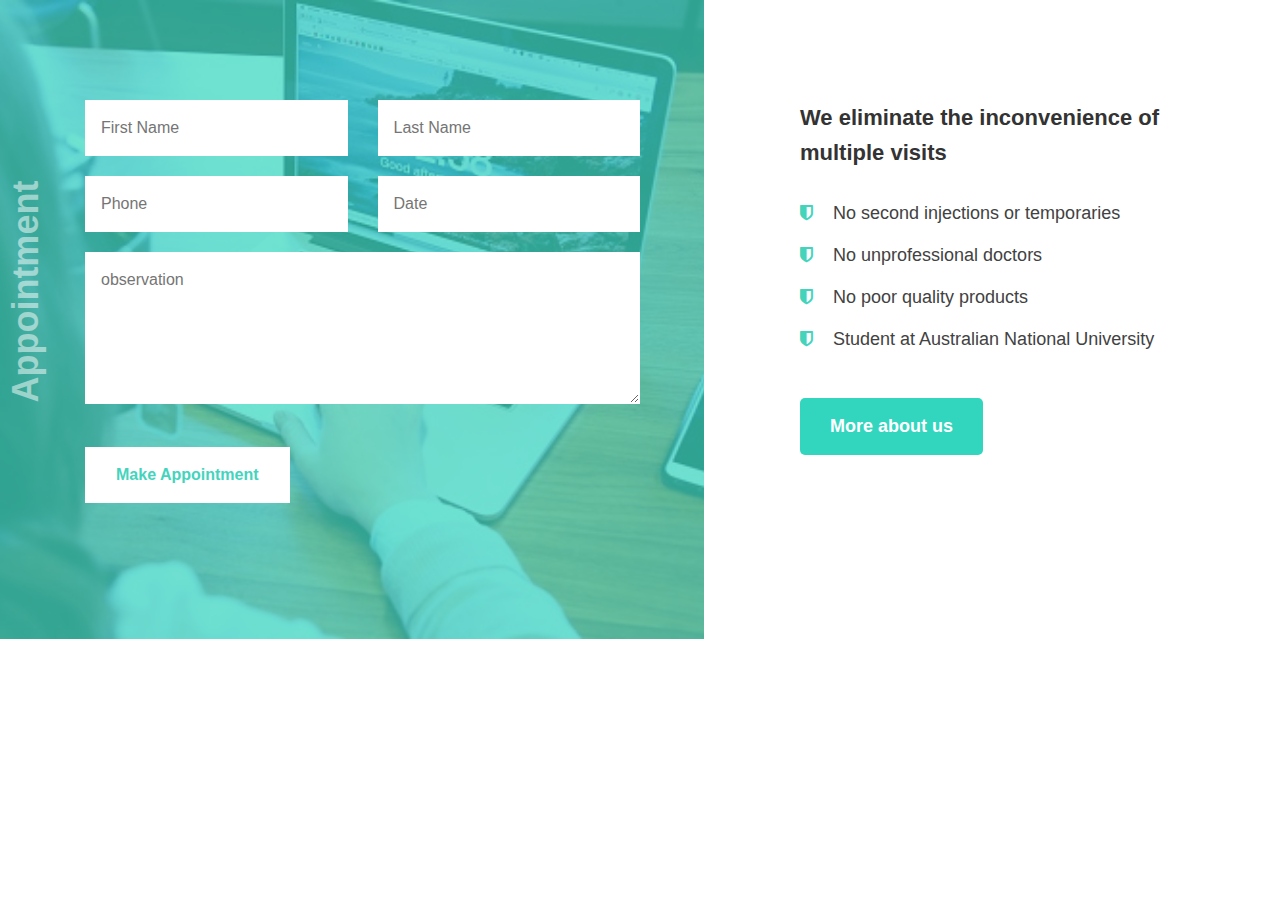
<file: class-54-form-area-development/index.html>
<!DOCTYPE html>
<html lang="en">
<head>
    <meta charset="utf-8">
    <meta http-equiv="X-UA-Compatible" content="IE=edge">
    <meta name="viewport" content="width=device-width, initial-scale=1">
    
    <title>Form Area Development</title>

    <!--Bootstrap Css-->
    <link href="assets/css/bootstrap.min.css" rel="stylesheet">

    <!--Font awesome Css-->
    <link href="assets/css/font-awesome.min.css" rel="stylesheet">

    <!--Date picker Css-->
    <link href="assets/css/datepicker.min.css" rel="stylesheet">

    <!--main Css-->
    <link href="assets/css/style.css" rel="stylesheet">

    <!--Responsive Css-->
    <link href="assets/css/responsive.css" rel="stylesheet">

    <!--JQuery js-->
    <script src="assets/js/jquery.min.js"></script>
</head>
<body>

    <div class="section-padding">
        <div class="section-bg"></div>
        <div class="container">
            <div class="row">
                <div class="col-lg-7">
                    <div class="contact-form">
                        <h2 class="absolute-text">Appointment</h2>
                        <form action="index.html">
                            <div class="row">
                                <div class="col-lg-6">
                                    <input type="text" placeholder="First Name">
                                </div>
                                <div class="col-lg-6">
                                    <input type="text" placeholder="Last Name">
                                </div>
                            </div>
                            <div class="row">
                                <div class="col-lg-6">
                                    <input type="tel" placeholder="Phone">
                                </div>
                                <div class="col-lg-6">
                                    <input  class="datepicker" placeholder="Date">
                                </div>
                            </div>
                            <p><textarea name="message" id="message" cols="30" rows="5" placeholder="observation"></textarea></p>
                            <p><input type="submit" value="Make Appointment"></p>
                        </form>
                    </div>
                </div>
                <div class="col-lg-5">
                    <div class="appointment-text">
                        <h2>We eliminate the inconvenience of multiple visits</h2>
                        <ul>
                            <li><i class="fa fa-shield"></i> No second injections or temporaries</li>
                            <li><i class="fa fa-shield"></i> No unprofessional doctors</li>
                            <li><i class="fa fa-shield"></i> No poor quality products</li>
                            <li><i class="fa fa-shield"></i> Student at Australian National University</li>
                        </ul>
                        <a href="" class="boxed-btn">More about us</a>
                    </div>
                </div>
            </div>
        </div>
    </div>
    <!--popper js-->
    <script src="assets/js/popper-1.12.3.js"></script>

    <!--Bootstrap js-->
    <script src="assets/js/bootstrap.min.js"></script>

    <!--Datepicker js-->
    <script src="assets/js/datepicker.min.js"></script>

    <!--Custom js-->
    <script src="assets/js/main.js"></script>
</body>
</html>
</file>
<file: class 49 bootstrap4-part-7/assets/css/style.css>
/* Base CSS */
@import url('https://fonts.googleapis.com/css?family=Lato:300,300i,400,400i,700,700i,900,900i');
.alignleft {
    float: left;
    margin-right: 15px;
}
.alignright {
    float: right;
    margin-left: 15px;
}
.aligncenter {
    display: block;
    margin: 0 auto 15px;
}
a:focus { outline: 0 solid }
img {
    max-width: 100%;
    height: auto;
}
h1,
h2,
h3,
h4,
h5,
h6 {
    margin: 0 0 15px;
    font-weight: 700;
}
body {
    font-family: 'Lato', sans-serif;
    font-size: 15px;
    color: #333;
    line-height: 1.7;
}
.section-padding{
    padding: 90px 0;
}
.padding-bottom-0{
    padding-bottom:  0;
}
.space-80{
    height: 80px;
}
a:hover { text-decoration: none }
.header-top{
    background-color: #0b0b0b;
    padding: 13px;
    line-height: 33px;
}
.header-top, .header-top a{
    color: #f5f3f3
}
.header-top i.fa{
    color: #fc721e;
    padding-right: 7px;
}
.social-links{
    display: inline-block;
    padding-left: 20px;
}
.social-links a{
    height: 33px;
    width: 33px;
    display: inline-block;
    border: 1px solid #fff;
    border-radius: 50%;
    color: #fff;
    text-align: center;
    line-height: 33px;
}
.social-links a:hover{
    border-color:#fc721e;
    background: #fc721e;
}
.social-links i.fa{
    padding-right: 0;
    color: #fff;
}
.header-top i.fa.fa-phone {
    padding-left: 30px;
}

.site-logo {
    font-size: 20px;
    font-weight: 700;
    text-transform: uppercase;
    border: 1px solid;
    display: inline-block;
    padding: 15px 20px;
    margin-bottom: 0;
}

.mainmenu ul {
    margin: 0;
    padding: 7px;
    list-style: none;
}

.mainmenu ul li {
    display: inline-block;
}

.mainmenu ul li a {
    display: block;
    padding: 10px 17px;
    font-weight: 900;
    color: #333;
    text-transform: uppercase;
    border: 1px solid transparent;
    transition: .3s;
}

.header-area {
    padding: 18px 0;
}

.mainmenu ul li:hover > a {
    border: 1px solid #fc721e;
}

.slider-area {
    margin-bottom: -32px;
}
.slide-bg-1{background-image: url(../img/hero-bg.jpg);}

.single-slide-item{
    width: 100%;
    height: 700px;
    background-color: #ddd;
    background-size: cover;
    background-position: center;
    position: relative;
    z-index:2;
    font-size:16px;
    line-height: 2;
    color:#fff;
}
.single-slide-item:after{
    position: absolute;
    left: 0;
    top: 0;
    width: 100%;
    height: 100%;
    content:'';
    background:#050505;
    opacity:.8;
    z-index: -1;
}
.single-slide-item .d-table-cell{
    vertical-align: middle;
}
.single-slide-item h2{
    font-size: 60px;
    margin-bottom: 30px;
}
.boxed-btn{
    display: inline-block;
    background-color: #fc721e;
    color: #fff;
    text-transform: uppercase;
    padding:8px 30px;
    border: 1px solid #fc721e;
    border-radius: 3px;
    transition: .3s;
    font-weight: 700;
}
.boxed-btn.bordered-btn{
    background-color: transparent;
    border-color: #fff;
    transition: .3s;
}
.slide-buttons{
    margin-top: 30px;
}
.slide-buttons a{
    margin-right: 15px;
}
.boxed-btn:hover{
    background-color: transparent;
    color:#fff;
    border-color: #fff;
}
.boxed-btn.bordered-btn:hover{
    background-color:#fc721e;
    border-color:#fc721e;
}
.slider-area .owl-dots .owl-dot {
    height: 20px;
    width: 2px;
    background: #fff;
    display: inline-block;
    margin-right: 8px;
}

.slider-area .owl-dots {
    position: relative;
    bottom: 90px;
    width: 1110px;
    margin: 0 auto;
}

.slider-area .owl-dots .owl-dot.active {
    height: 25px;
    background: #FC721E;
}
.service-box-bg{
    background-color: #333;
    background-size: cover;
    background-position: center;
    height:205px;
}
.service-bg-1{
    background-image: url(../img/service-1.jpg);
}
.service-bg-2{
    background-image: url(../img/service-2.jpg);
}
.service-bg-3{
    background-image: url(../img/service-3.jpg);
}
.single-service-box {
    position: relative;
    text-align: center;
    transition: .3s;
}
.single-service-box:hover {
    box-shadow: 0 0 10px#ddd;
}
.service-box-title {
    position: absolute;
    top: 180px;
    width: 100%;
}
.service-box-title h2 {
    width: 80%;
    background: #fc721e;
    margin: 0 auto;
    font-size: 20px;
    color: #fff;
    padding: 12px;
}
.service-box-content {
    border: 1px solid #e8e7e7;
    padding: 15px;
    padding-top: 50px;
}
.service-btn {
    color: #333;
    transition: .3s;
}
.service-btn:hover {
    color: #fc721e;
}

.section-gray {
    background-color: #f4f4f4;
}

.bordered-image {
    position: relative;
}

.bordered-image:before, .bordered-image:after {
    position: absolute;
    height: 70%;
    width: 4px;
    content: "";
    background: #fc721e;
    top: 15%;
    left: -4px;
}

.bordered-image:after {
    left: auto;
    right: -4px;
}

.about-text {
    padding-top: 40px;
}
.about-text h4 {font-weight: 400;}
.project-bg-1{background-image: url('../img/project-1.jpg')}
.project-bg-2{background-image: url('../img/project-2.jpg')}
.project-bg-3{background-image: url('../img/project-3.jpg')}
.project-bg-4{background-image: url('../img/project-4.jpg')}

.single-project-item {
    position: relative;
    padding: 65px 0 45px 294px;
    margin-bottom: 30px;
}

.project-item {
    background-size: cover;
    background-position: center;
    height: 100%;
    width: 270px;
    position: absolute;
    left: 0;
    top: 0;
    z-index: 1;
    transition: all .3s;
}

.inline-btn {
    color: #333;
    font-weight: 600;
    transition: all .3s linear;
}

.single-project-item h3 {
    font-size: 20px;
    margin-bottom: 20px;
    font-weight: 600;
}

a.inline-btn i.fa {
    padding-left: 5px;
}

.project-item:after {
    position: absolute;
    height: 100%;
    width: 270px;
    background: #000;
    content: "";
    opacity: 0;
    visibility: hidden;
    z-index: -1;
    transition: .3s;
}

.single-project-item:hover .inline-btn {
    color: #fc721e;
}

.single-project-item:hover h3 {
    color: #fc721e;
    transition: all .3s linear;
}

.single-project-item:hover .project-item:after {
    visibility: visible;
    opacity: 1;
}
.cta-area{
    background-color: #fc721e;
    color:  #fff;
    padding: 50px 0;
}
.cta-area h2 {
    font-size: 20px;
    margin: 9px 0;
}

.cta-area .boxed-btn {
    background: #fff;
    color: #333;
    border-radius: 0;
    border: 1px solid #fff;
}

.cta-area .boxed-btn:hover {
    background: transparent;
    color: #fff;
}
</file>
<file: class 49 bootstrap4-part-7/assets/css/responsive.css>
/* Medium Layout: 1280px. */
@media only screen and (min-width: 992px) and (max-width: 1200px) { 
  
    
}
/* Tablet Layout: 768px. */
@media only screen and (min-width: 768px) and (max-width: 991px) { 
 
    
}
/* Tablet & Mobile Layout: 991px. */
@media only screen and (max-width: 991px) {
    
}
/* Mobile Layout: 320px. */
@media only screen and (max-width: 767px) { 
 
    
}
/* Wide Mobile Layout: 480px. */
@media only screen and (min-width: 480px) and (max-width: 767px) { 

}
</file>
<file: class-50-bootstrap4-part-8/assets/css/style.css>
/* Base CSS */
@import url('https://fonts.googleapis.com/css?family=Lato:300,300i,400,400i,700,700i,900,900i');
.alignleft {
    float: left;
    margin-right: 15px;
}
.alignright {
    float: right;
    margin-left: 15px;
}
.aligncenter {
    display: block;
    margin: 0 auto 15px;
}
a:focus { outline: 0 solid }
img {
    max-width: 100%;
    height: auto;
}
h1,
h2,
h3,
h4,
h5,
h6 {
    margin: 0 0 15px;
    font-weight: 700;
}
body {
    font-family: 'Lato', sans-serif;
    font-size: 15px;
    color: #333;
    line-height: 1.7;
}
.section-padding{
    padding: 90px 0;
}
.padding-bottom-0{
    padding-bottom:  0;
}
.padding-top-0{
    padding-top: 0;
}
.space-80{
    height: 80px;
}
a:hover { text-decoration: none }
.header-top{
    background-color: #0b0b0b;
    padding: 13px;
    line-height: 33px;
}
.header-top, .header-top a{
    color: #f5f3f3
}
.header-top i.fa{
    color: #fc721e;
    padding-right: 7px;
}
.social-links{
    display: inline-block;
    padding-left: 20px;
}
.social-links a{
    height: 33px;
    width: 33px;
    display: inline-block;
    border: 1px solid #fff;
    border-radius: 50%;
    color: #fff;
    text-align: center;
    line-height: 33px;
}
.social-links a:hover{
    border-color:#fc721e;
    background: #fc721e;
}
.social-links i.fa{
    padding-right: 0;
    color: #fff;
}
.header-top i.fa.fa-phone {
    padding-left: 30px;
}

.site-logo {
    font-size: 20px;
    font-weight: 700;
    text-transform: uppercase;
    border: 1px solid;
    display: inline-block;
    padding: 15px 20px;
    margin-bottom: 0;
}

.mainmenu ul {
    margin: 0;
    padding: 7px;
    list-style: none;
}

.mainmenu ul li {
    display: inline-block;
}

.mainmenu ul li a {
    display: block;
    padding: 10px 17px;
    font-weight: 900;
    color: #333;
    text-transform: uppercase;
    border: 1px solid transparent;
    transition: .3s linear;
}

.header-area {
    padding: 18px 0;
}

.mainmenu ul li:hover > a {
    border: 1px solid #fc721e;
}

.slider-area {
    margin-bottom: -32px;
}
.slide-bg-1{background-image: url(../img/hero-bg.jpg);}

.single-slide-item{
    width: 100%;
    height: 700px;
    background-color: #ddd;
    background-size: cover;
    background-position: center;
    position: relative;
    z-index:2;
    font-size:16px;
    line-height: 2;
    color:#fff;
}
.single-slide-item:after{
    position: absolute;
    left: 0;
    top: 0;
    width: 100%;
    height: 100%;
    content:'';
    background:#050505;
    opacity:.8;
    z-index: -1;
}
.single-slide-item .d-table-cell{
    vertical-align: middle;
}
.single-slide-item h2{
    font-size: 60px;
    margin-bottom: 30px;
}
.boxed-btn{
    display: inline-block;
    background-color: #fc721e;
    color: #fff;
    text-transform: uppercase;
    padding:8px 30px;
    border: 1px solid #fc721e;
    border-radius: 3px;
    transition: .3s;
    font-weight: 700;
}
.boxed-btn.bordered-btn{
    background-color: transparent;
    border-color: #fff;
    transition: .3s linear;
}
.slide-buttons{
    margin-top: 30px;
}
.slide-buttons a{
    margin-right: 15px;
}
.boxed-btn:hover{
    background-color: transparent;
    color:#fff;
    border-color: #fff;
}
.boxed-btn.bordered-btn:hover{
    background-color:#fc721e;
    border-color:#fc721e;
}
.slider-area .owl-dots .owl-dot {
    height: 20px;
    width: 2px;
    background: #fff;
    display: inline-block;
    margin-right: 8px;
}

.slider-area .owl-dots {
    position: relative;
    bottom: 90px;
    width: 1110px;
    margin: 0 auto;
}

.slider-area .owl-dots .owl-dot.active {
    height: 25px;
    background: #FC721E;
}
.service-box-bg{
    background-color: #333;
    background-size: cover;
    background-position: center;
    height:205px;
}
.service-bg-1{
    background-image: url(../img/service-1.jpg);
}
.service-bg-2{
    background-image: url(../img/service-2.jpg);
}
.service-bg-3{
    background-image: url(../img/service-3.jpg);
}
.single-service-box {
    position: relative;
    text-align: center;
    transition: .3s linear;
}
.single-service-box:hover {
    box-shadow: 0 0 10px#ddd;
}
.service-box-title {
    position: absolute;
    top: 180px;
    width: 100%;
}
.service-box-title h2 {
    width: 80%;
    background: #fc721e;
    margin: 0 auto;
    font-size: 20px;
    color: #fff;
    padding: 12px;
}
.service-box-content {
    border: 1px solid #e8e7e7;
    padding: 15px;
    padding-top: 50px;
}
.service-btn {
    color: #333;
    transition: .3s linear
}
.service-btn:hover {
    color: #fc721e;
}

.section-gray {
    background-color: #f4f4f4;
}

.bordered-image {
    position: relative;
}

.bordered-image:before, .bordered-image:after {
    position: absolute;
    height: 70%;
    width: 4px;
    content: "";
    background: #fc721e;
    top: 15%;
    left: -4px;
}

.bordered-image:after {
    left: auto;
    right: -4px;
}

.about-text {
    padding-top: 40px;
}
.about-text h4 {font-weight: 400;}
.project-bg-1{background-image: url('../img/project-1.jpg')}
.project-bg-2{background-image: url('../img/project-2.jpg')}
.project-bg-3{background-image: url('../img/project-3.jpg')}
.project-bg-4{background-image: url('../img/project-4.jpg')}

.single-project-item {
    position: relative;
    padding: 65px 0 45px 294px;
    margin-bottom: 30px;
}

.project-item {
    background-size: cover;
    background-position: center;
    height: 100%;
    width: 270px;
    position: absolute;
    left: 0;
    top: 0;
    z-index: 1;
    transition: all .3s linear;
}

.inline-btn {
    color: #333;
    font-weight: 600;
    transition: all .3s linear;
}

.single-project-item h3 {
    font-size: 20px;
    margin-bottom: 20px;
    font-weight: 600;
}

a.inline-btn i.fa {
    padding-left: 5px;
}

.project-item:after {
    position: absolute;
    height: 100%;
    width: 270px;
    background: #000;
    content: "";
    opacity: 0;
    visibility: hidden;
    z-index: -1;
    transition: .3s;
}

.single-project-item:hover .inline-btn {
    color: #fc721e;
}

.single-project-item:hover h3 {
    color: #fc721e;
    transition: all .3s linear;
}
.single-project-item:hover .project-item:after {
    visibility: visible;
    opacity: .8;
}
.cta-area{
    background-color: #fc721e;
    color:  #fff;
    padding: 50px 0;
}
.cta-area h2 {
    font-size: 20px;
    margin: 9px 0;
}

.cta-area .boxed-btn {
    background: #fff;
    color: #333;
    border-radius: 0;
    border: 1px solid #fff;
}

.cta-area .boxed-btn:hover {
    background: transparent;
    color: #fff;
}

.thumb-bg-1{background-image: url('../img/member-1.jpg')}
.thumb-bg-2{background-image: url('../img/member-2.jpg')}
.thumb-bg-3{background-image: url('../img/member-3.jpg')}
.thumb-bg-4{background-image: url('../img/member-4.jpg')}
.team-thumb{
    height: 305px;
    background-size: cover;
    background-color: #fc721e;
    background-position: top center;
    margin-bottom: 10px;
    position: relative;
    z-index: 1
}
.team-thumb:after{
    position: absolute;
    top: 0;
    left: 0;
    height: 100%;
    width: 100%;
    content: '';
    background: #fc721e;
    z-index: -1;
    opacity: 0;
    visibility: hidden;
    transition: all .3s linear;
}
.single-team-member:hover .team-thumb:after{
    opacity: .9;
    visibility: visible;
}
.team-info{
    padding: 20px;
    border: 1px solid #dcdbdb;
    text-align: center;
}
.team-info h3{
    font-weight: 600;
    font-size: 20px;
}
.team-social-links a{
    height: 35px;
    width: 35px;
    display: inline-block;
    border: 1px solid;
    color: #333;
    line-height: 32px;
    margin: 0 2px;
    transition: .3s linear
}
.team-social-links a:hover{
    color: #fc721e;
}
</file>
<file: class-50-bootstrap4-part-8/assets/css/responsive.css>
/* Medium Layout: 1280px. */
@media only screen and (min-width: 992px) and (max-width: 1200px) { 
  
    
}
/* Tablet Layout: 768px. */
@media only screen and (min-width: 768px) and (max-width: 991px) { 
 
    
}
/* Tablet & Mobile Layout: 991px. */
@media only screen and (max-width: 991px) {
    
}
/* Mobile Layout: 320px. */
@media only screen and (max-width: 767px) { 
 
    
}
/* Wide Mobile Layout: 480px. */
@media only screen and (min-width: 480px) and (max-width: 767px) { 

}
</file>
<file: class-51-bootstrap4-part-9/assets/css/style.css>
/* Base CSS */
@import url('https://fonts.googleapis.com/css?family=Lato:300,300i,400,400i,700,700i,900,900i');
.alignleft {
    float: left;
    margin-right: 15px;
}
.alignright {
    float: right;
    margin-left: 15px;
}
.aligncenter {
    display: block;
    margin: 0 auto 15px;
}
a:focus, input:focus, button:focus  { 
    outline: none;
}
img {
    max-width: 100%;
    height: auto;
}
h1,
h2,
h3,
h4,
h5,
h6 {
    margin: 0 0 15px;
    font-weight: 700;
}
body {
    font-family: 'Lato', sans-serif;
    font-size: 15px;
    color: #333;
    line-height: 1.7;
}
.section-padding{
    padding: 90px 0;
}
.padding-bottom-0{
    padding-bottom:  0;
}
.padding-top-0{
    padding-top: 0;
}
.space-80{
    height: 80px;
}
a:hover { text-decoration: none }
.header-top{
    background-color: #0b0b0b;
    padding: 13px;
    line-height: 33px;
}
.header-top, .header-top a{
    color: #f5f3f3
}
.header-top i.fa{
    color: #fc721e;
    padding-right: 7px;
}
.social-links{
    display: inline-block;
    padding-left: 20px;
}
.social-links a{
    height: 33px;
    width: 33px;
    display: inline-block;
    border: 1px solid #fff;
    border-radius: 50%;
    color: #fff;
    text-align: center;
    line-height: 33px;
}
.social-links a:hover{
    border-color:#fc721e;
    background: #fc721e;
}
.social-links i.fa{
    padding-right: 0;
    color: #fff;
}
.header-top i.fa.fa-phone {
    padding-left: 30px;
}

.site-logo {
    font-size: 20px;
    font-weight: 700;
    text-transform: uppercase;
    border: 1px solid;
    display: inline-block;
    padding: 15px 20px;
    margin-bottom: 0;
}

.mainmenu ul {
    margin: 0;
    padding: 7px;
    list-style: none;
}

.mainmenu ul li {
    display: inline-block;
}

.mainmenu ul li a {
    display: block;
    padding: 10px 17px;
    font-weight: 900;
    color: #333;
    text-transform: uppercase;
    border: 1px solid transparent;
    transition: .3s linear;
}

.header-area {
    padding: 18px 0;
}

.mainmenu ul li:hover > a {
    border: 1px solid #fc721e;
}

.slider-area {
    margin-bottom: -32px;
}
.slide-bg-1{background-image: url(../img/hero-bg.jpg);}

.single-slide-item{
    width: 100%;
    height: 700px;
    background-color: #ddd;
    background-size: cover;
    background-position: center;
    position: relative;
    z-index:2;
    font-size:16px;
    line-height: 2;
    color:#fff;
}
.single-slide-item:after{
    position: absolute;
    left: 0;
    top: 0;
    width: 100%;
    height: 100%;
    content:'';
    background:#050505;
    opacity:.7;
    z-index: -1;
}
.single-slide-item .d-table-cell{
    vertical-align: middle;
}
.single-slide-item h2{
    font-size: 60px;
    margin-bottom: 30px;
}
.boxed-btn{
    display: inline-block;
    background-color: #fc721e;
    color: #fff;
    text-transform: uppercase;
    padding:8px 30px;
    border: 1px solid #fc721e;
    border-radius: 3px;
    transition: .3s;
    font-weight: 700;
}
.boxed-btn.bordered-btn{
    background-color: transparent;
    border-color: #fff;
    transition: .3s linear;
}
.slide-buttons{
    margin-top: 30px;
}
.slide-buttons a{
    margin-right: 15px;
}
.boxed-btn:hover{
    background-color: transparent;
    color:#fff;
    border-color: #fff;
}
.boxed-btn.bordered-btn:hover{
    background-color:#fc721e;
    border-color:#fc721e;
}
.slider-area .owl-dots .owl-dot {
    height: 20px;
    width: 2px;
    background: #fff;
    display: inline-block;
    margin-right: 8px;
}

.slider-area .owl-dots {
    position: relative;
    bottom: 90px;
    width: 1110px;
    margin: 0 auto;
}

.slider-area .owl-dots .owl-dot.active {
    height: 25px;
    background: #FC721E;
}
.service-box-bg{
    background-color: #333;
    background-size: cover;
    background-position: center;
    height:205px;
}
.service-bg-1{
    background-image: url(../img/service-1.jpg);
}
.service-bg-2{
    background-image: url(../img/service-2.jpg);
}
.service-bg-3{
    background-image: url(../img/service-3.jpg);
}
.single-service-box {
    position: relative;
    text-align: center;
    transition: .3s linear;
}
.single-service-box:hover {
    box-shadow: 0 0 10px#ddd;
}
.service-box-title {
    position: absolute;
    top: 180px;
    width: 100%;
}
.service-box-title h2 {
    width: 80%;
    background: #fc721e;
    margin: 0 auto;
    font-size: 20px;
    color: #fff;
    padding: 12px;
}
.service-box-content {
    border: 1px solid #e8e7e7;
    padding: 15px;
    padding-top: 50px;
}
.service-btn {
    color: #333;
    transition: .3s linear
}
.service-btn:hover {
    color: #fc721e;
}

.section-gray {
    background-color: #f4f4f4;
}

.bordered-image {
    position: relative;
}

.bordered-image:before, .bordered-image:after {
    position: absolute;
    height: 70%;
    width: 4px;
    content: "";
    background: #fc721e;
    top: 15%;
    left: 0;
}

.bordered-image:after {
    left: auto;
    right: 0;
}

.about-text {
    padding-top: 40px;
}
.about-text h4 {font-weight: 400;}
.project-bg-1{background-image: url('../img/project-1.jpg')}
.project-bg-2{background-image: url('../img/project-2.jpg')}
.project-bg-3{background-image: url('../img/project-3.jpg')}
.project-bg-4{background-image: url('../img/project-4.jpg')}

.single-project-item {
    position: relative;
    padding: 65px 0 45px 294px;
    margin-bottom: 30px;
}

.project-item {
    background-size: cover;
    background-position: center;
    height: 100%;
    width: 270px;
    position: absolute;
    left: 0;
    top: 0;
    z-index: 1;
    transition: all .3s linear;
}

.inline-btn {
    color: #333;
    font-weight: 600;
    transition: all .3s linear;
}

.single-project-item h3 {
    font-size: 20px;
    margin-bottom: 20px;
    font-weight: 600;
}

a.inline-btn i.fa {
    padding-left: 5px;
}

.project-item:after {
    position: absolute;
    height: 100%;
    width: 270px;
    background: #000;
    content: "";
    opacity: 0;
    visibility: hidden;
    z-index: -1;
    transition: .3s;
}

.single-project-item:hover .inline-btn {
    color: #fc721e;
}

.single-project-item:hover h3 {
    color: #fc721e;
    transition: all .3s linear;
}

.single-project-item:hover .project-item:after {
    visibility: visible;
    opacity: .8;
}
.cta-area{
    background-color: #fc721e;
    color:  #fff;
    padding: 50px 0;
}
.cta-area h2 {
    font-size: 20px;
    margin: 9px 0;
}

.cta-area .boxed-btn {
    background: #fff;
    color: #333;
    border-radius: 0;
    border: 1px solid #fff;
}

.cta-area .boxed-btn:hover {
    background: transparent;
    color: #fff;
}

.thumb-bg-1{background-image: url('../img/member-1.jpg')}
.thumb-bg-2{background-image: url('../img/member-2.jpg')}
.thumb-bg-3{background-image: url('../img/member-3.jpg')}
.thumb-bg-4{background-image: url('../img/member-4.jpg')}
.team-thumb{
    height: 305px;
    background-size: cover;
    background-color: #fc721e;
    background-position: top center;
    margin-bottom: 10px;
    position: relative;
    z-index: 1
}
.team-thumb:after{
    position: absolute;
    top: 0;
    left: 0;
    height: 100%;
    width: 100%;
    content: '';
    background: #fc721e;
    z-index: -1;
    opacity: 0;
    visibility: hidden;
    transition: all .3s linear;
}
.single-team-member:hover .team-thumb:after{
    opacity: .9;
    visibility: visible;
}
.team-info{
    padding: 20px;
    border: 1px solid #dcdbdb;
    text-align: center;
}
.team-info h3{
    font-weight: 600;
    font-size: 20px;
}
.team-social-links a{
    height: 35px;
    width: 35px;
    display: inline-block;
    border: 1px solid;
    color: #333;
    line-height: 32px;
    margin: 0 2px;
    transition: .3s linear
}
.team-social-links a:hover{
   color: #fc721e;
}
.logo-wrap {
    display: flex;
    align-items: center;
    height: ;;
    width: 100%;
}

.logo-carousel .owl-item .logo-wrap img {
    width: auto;
    margin: 0 auto;
    max-height: 120px;
    height: 80px;;
}

.logo-carousel-area {
    border-top: 1px solid #ddd;
    border-bottom: 1px solid #ddd;
    padding: 60px 0;
    margin-bottom: 90px;
}
.site-footer {
    background-color: #000;
}
.site-footer a, .site-footer{
    color: #bebcbc;
    font-size: 16px;
}
.widget-title{
    color: #fff;
    font-size: 20px;
    position: relative;
    padding-bottom: 12px;
    margin-bottom: 30px;
    text-transform: uppercase;
    font-weight: 600;

}
.widget-title:after{
    position: absolute;
    bottom: 0;
    left: 0;
    height: 1px;
    width: 50px;
    content: '';
    background-color: #fc721e;
}
.about-footer {
    padding-right: 40px;
}
.about-footer .social-links {
    padding: 0;
}

.about-footer .social-links a {
    margin: 0 2px;
}
.site-footer .site-logo{
    margin: 28px 0;
}
.footer-page{
    margin: 0;
    padding: 0;
    list-style: none;
}
.footer-page li{
    position: relative;
    padding: 2px 0;
    transition: .3s;;
}

.footer-page li:hover {
   color: #fff;
   background-color: #222;
}

.contact-info {
    position: relative;
    padding-left: 21px;
}

.contact-info i.fa {
    position: absolute;
    top: 5px;
    left: 0;
    color: #fc721e;
}
.contact-info {
    position: relative;
    padding-left: 21px;
}

.contact-info i.fa {
    position: absolute;
    top: 6px;
    left: 0;
}

.subcription-form {
    background: #222;
}

.subcription-form input, .subcription-form button {
    background: none;
    color: #fff;
    border: none;
    padding: 9px 12px;
}

.subcription-form input {
    width: 78%;
}

.subcription-form button {
    width: 20%;
}
.copyright {
    padding: 20px 0;
    border-top: 1px solid #777;
    margin-top: 40px;
    opacity: .5;
}

.single-blog-post span {
    display: block;
    opacity: .5;
}

.single-blog-post {
    margin-bottom: 36px;
}
.copyright a:hover{
    color: #fff;
}
</file>
<file: class-51-bootstrap4-part-9/assets/css/responsive.css>
/* Medium Layout: 1280px. */
@media only screen and (min-width: 992px) and (max-width: 1200px) { 
  
    
}
/* Tablet Layout: 768px. */
@media only screen and (min-width: 768px) and (max-width: 991px) { 
 
    
}
/* Tablet & Mobile Layout: 991px. */
@media only screen and (max-width: 991px) {
    
}
/* Mobile Layout: 320px. */
@media only screen and (max-width: 767px) { 
 
    
}
/* Wide Mobile Layout: 480px. */
@media only screen and (min-width: 480px) and (max-width: 767px) { 

}
</file>
<file: class-54-form-area-development/assets/css/style.css>
/* Base CSS */
.alignleft {
    float: left;
    margin-right: 15px;
}
.alignright {
    float: right;
    margin-left: 15px;
}
.aligncenter {
    display: block;
    margin: 0 auto 15px;
}
a:focus, input:focus, textarea:focus {
    outline: 0 solid;
    resize: none;
}
img {
    max-width: 100%;
    height: auto;
}
h1,
h2,
h3,
h4,
h5,
h6 {
    margin: 0 0 15px;
    font-weight: 700;
}
body {

}
a:hover { text-decoration: none }

.section-bg{background-image: url("../img/36.jpg");}

.section-padding {
    position: relative;
    padding: 100px 0; 
}

.section-bg {
    position: absolute;
    top: 0;
    left: 0;
    width: 55%;
    height: 100%;
    background-size: cover;
    background-position: center;
    background-color: #333;
}

.section-bg:after {
    position: absolute;
    left: 0;
    top: 0;
    width: 100%;
    height: 100%;
    content: "";
    background-color: #32D6BE;
    opacity: .7;
}

.contact-form input, .contact-form textarea {
    width: 100%;
    padding: 15px;
    margin-bottom: 20px;
    border: 1px solid #fff;
    color: #333;
    font-size: 16px;
}
.contact-form  input:focus, .contact-form  textarea:focus{
    border: 1px solid #333;
}
.contact-form input[type=submit] {
    width: auto;
    background-color: #fff;
    color: #44D4BD;
    font-weight: 600;
    padding: 15px 30px;
    cursor: pointer;
}

.contact-form {
    padding-right: 80px;
    position: relative;
}
.absolute-text {
    color: #fff;
    font-size: 36px;
    font-weight: 700;
    position: absolute;
    top: 170px;
    left: -170px;
    transform: rotate(270deg);
    opacity: .5;
}

.appointment-text {
    padding-left: 50px;
}

.appointment-text h2 {
    font-size: 22px;
    color: #333;
    font-weight: 700;
    margin-bottom: 30px;
    line-height: 1.6;
}

.appointment-text ul {
    margin: 0;
    padding: 0;
    list-style: none;
}

.appointment-text ul li {
    font-size: 18px;
    margin-bottom: 15px;
    color: #424242;
    font-weight: 300
}

.appointment-text ul li i.fa {
    color: #44D4BC;
    padding-right: 15px;
}

.boxed-btn {
    display: inline-block;
    background-color: #32D6BE;
    padding: 15px 30px;
    font-size: 18px;
    color: #fff;
    font-weight: 700;
    margin-top: 30px;
    border-radius: 5px;
}
</file>
<file: class-54-form-area-development/assets/css/responsive.css>
/* Medium Layout: 1280px. */
@media only screen and (min-width: 992px) and (max-width: 1200px) { 
  
    
}
/* Tablet Layout: 768px. */
@media only screen and (min-width: 768px) and (max-width: 991px) { 
 
    
}
/* Tablet & Mobile Layout: 991px. */
@media only screen and (max-width: 991px) {
    
}
/* Mobile Layout: 320px. */
@media only screen and (max-width: 767px) { 
 
    
}
/* Wide Mobile Layout: 480px. */
@media only screen and (min-width: 480px) and (max-width: 767px) { 

}
</file>
<file: class-54-form-area-development/assets/css/datepicker.min.css>
/*!
 * Datepicker v0.6.4
 * https://github.com/fengyuanchen/datepicker
 *
 * Copyright (c) 2014-2017 Chen Fengyuan
 * Released under the MIT license
 *
 * Date: 2017-11-24T14:38:19.628Z
 */.datepicker-container{background-color:#fff;direction:ltr;font-size:12px;left:0;line-height:30px;position:fixed;top:0;-ms-touch-action:none;touch-action:none;-webkit-user-select:none;-moz-user-select:none;-ms-user-select:none;user-select:none;width:210px;z-index:-1;-webkit-tap-highlight-color:transparent;-webkit-touch-callout:none}.datepicker-container:after,.datepicker-container:before{border:5px solid transparent;content:" ";display:block;height:0;position:absolute;width:0}.datepicker-dropdown{border:1px solid #ccc;box-shadow:0 3px 6px #ccc;box-sizing:content-box;position:absolute;z-index:1}.datepicker-inline{position:static}.datepicker-top-left,.datepicker-top-right{border-top-color:#39f}.datepicker-top-left:after,.datepicker-top-left:before,.datepicker-top-right:after,.datepicker-top-right:before{border-top:0;left:10px;top:-5px}.datepicker-top-left:before,.datepicker-top-right:before{border-bottom-color:#39f}.datepicker-top-left:after,.datepicker-top-right:after{border-bottom-color:#fff;top:-4px}.datepicker-bottom-left,.datepicker-bottom-right{border-bottom-color:#39f}.datepicker-bottom-left:after,.datepicker-bottom-left:before,.datepicker-bottom-right:after,.datepicker-bottom-right:before{border-bottom:0;bottom:-5px;left:10px}.datepicker-bottom-left:before,.datepicker-bottom-right:before{border-top-color:#39f}.datepicker-bottom-left:after,.datepicker-bottom-right:after{border-top-color:#fff;bottom:-4px}.datepicker-bottom-right:after,.datepicker-bottom-right:before,.datepicker-top-right:after,.datepicker-top-right:before{left:auto;right:10px}.datepicker-panel>ul{margin:0;padding:0;width:102%}.datepicker-panel>ul:after,.datepicker-panel>ul:before{content:" ";display:table}.datepicker-panel>ul:after{clear:both}.datepicker-panel>ul>li{background-color:#fff;cursor:pointer;float:left;height:30px;list-style:none;margin:0;padding:0;text-align:center;width:30px}.datepicker-panel>ul>li:hover{background-color:#e5f2ff}.datepicker-panel>ul>li.muted,.datepicker-panel>ul>li.muted:hover{color:#999}.datepicker-panel>ul>li.highlighted{background-color:#e5f2ff}.datepicker-panel>ul>li.highlighted:hover{background-color:#cce5ff}.datepicker-panel>ul>li.picked,.datepicker-panel>ul>li.picked:hover{color:#39f}.datepicker-panel>ul>li.disabled,.datepicker-panel>ul>li.disabled:hover{background-color:#fff;color:#ccc;cursor:default}.datepicker-panel>ul>li.disabled.highlighted,.datepicker-panel>ul>li.disabled:hover.highlighted{background-color:#e5f2ff}.datepicker-panel>ul>li[data-view="month next"],.datepicker-panel>ul>li[data-view="month prev"],.datepicker-panel>ul>li[data-view="year next"],.datepicker-panel>ul>li[data-view="year prev"],.datepicker-panel>ul>li[data-view="years next"],.datepicker-panel>ul>li[data-view="years prev"],.datepicker-panel>ul>li[data-view=next]{font-size:18px}.datepicker-panel>ul>li[data-view="month current"],.datepicker-panel>ul>li[data-view="year current"],.datepicker-panel>ul>li[data-view="years current"]{width:150px}.datepicker-panel>ul[data-view=months]>li,.datepicker-panel>ul[data-view=years]>li{height:52.5px;line-height:52.5px;width:52.5px}.datepicker-panel>ul[data-view=week]>li,.datepicker-panel>ul[data-view=week]>li:hover{background-color:#fff;cursor:default}.datepicker-hide{display:none}
</file>
